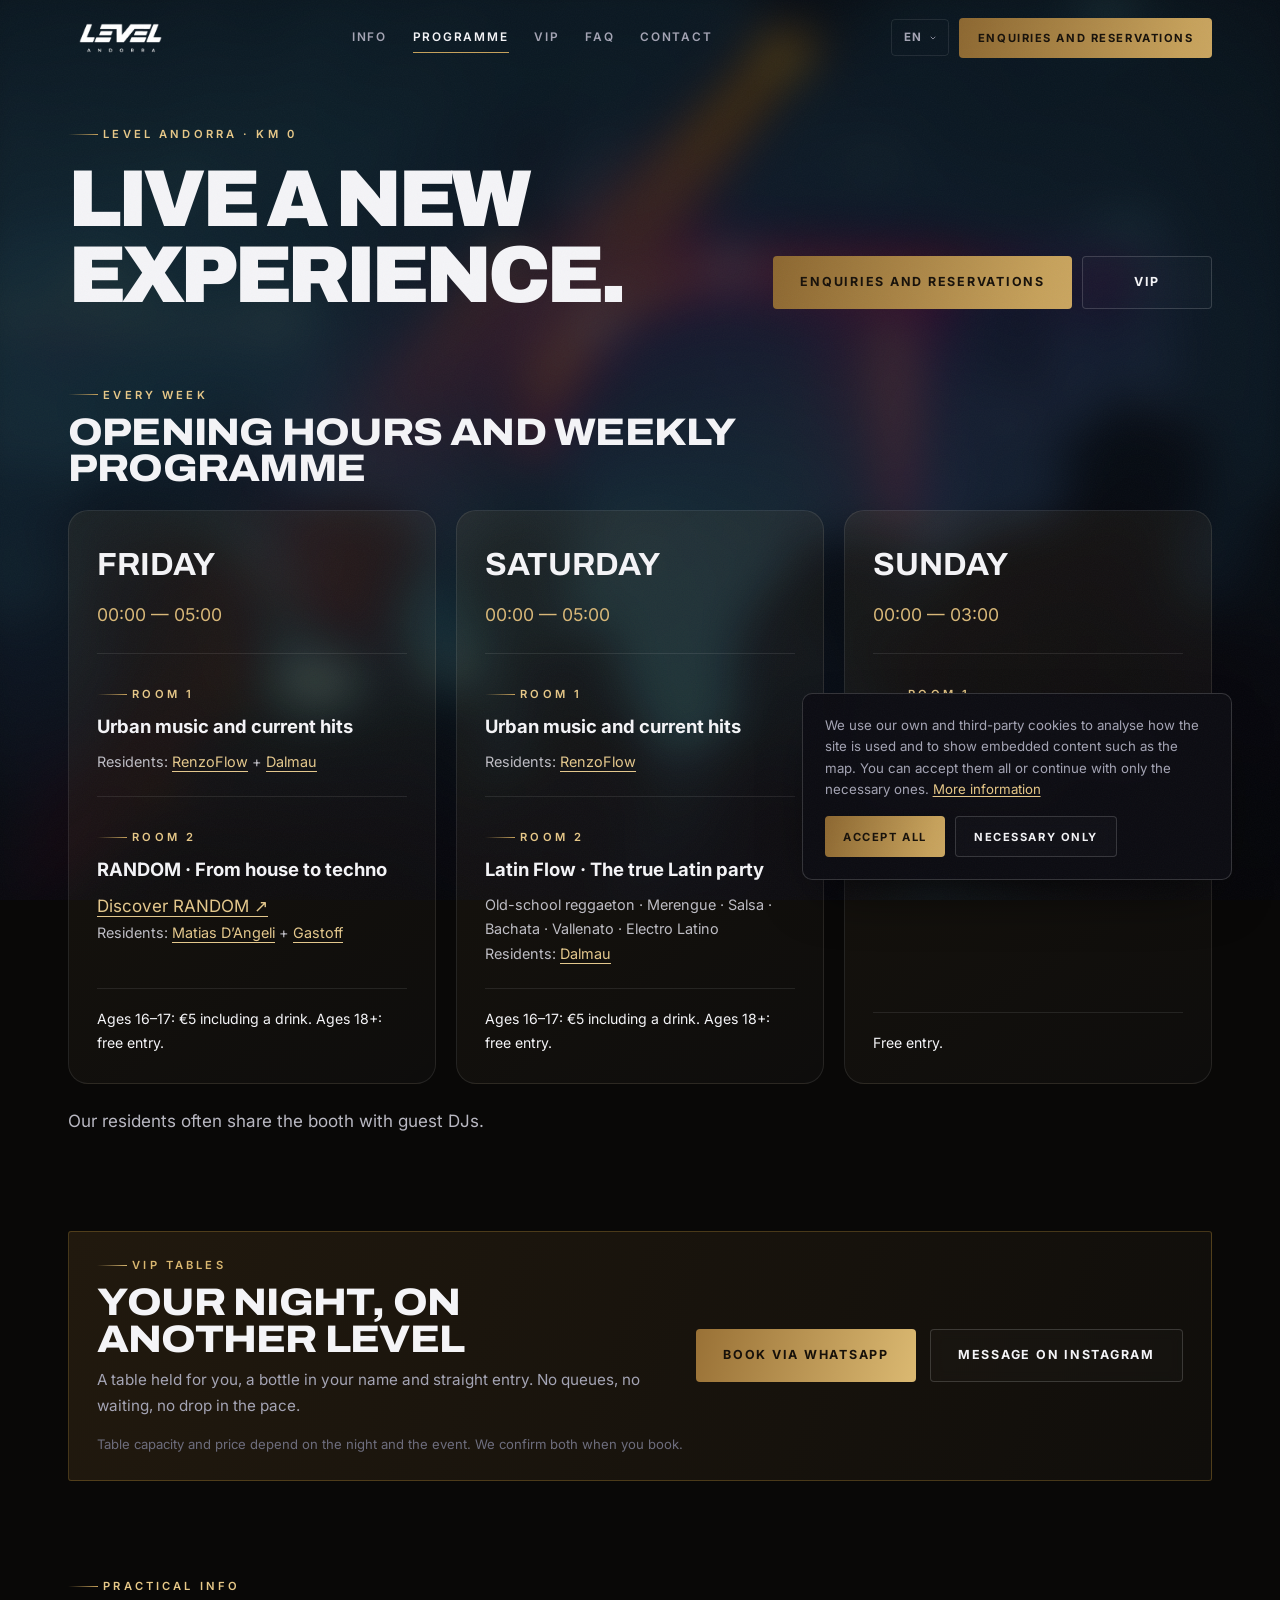
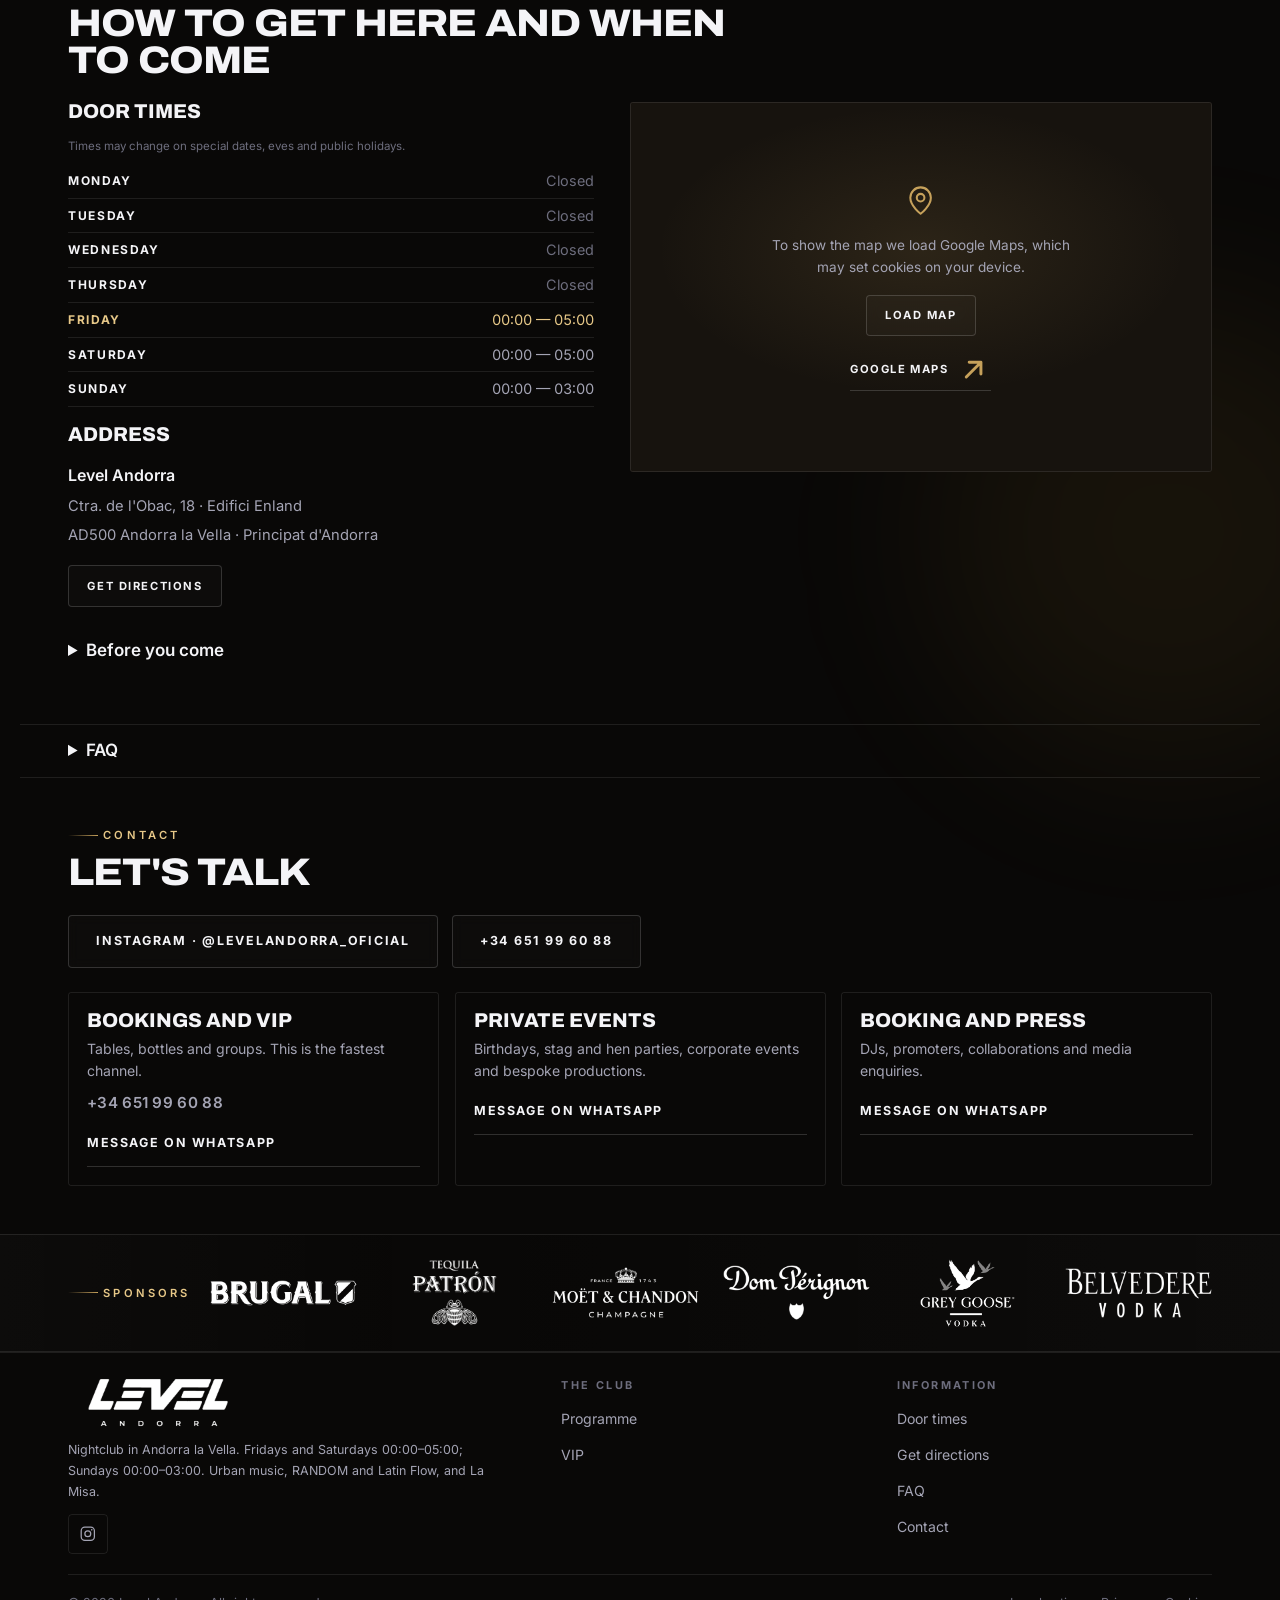
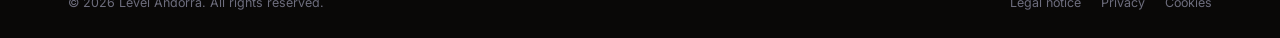
<file: index.html>
<!DOCTYPE html>
<html lang="es">
<head>
<meta charset="utf-8">
<meta name="viewport" content="width=device-width, initial-scale=1, viewport-fit=cover">
<title>Level Andorra · Discoteca en Andorra la Vella</title>
<meta name="description" content="Discoteca en Andorra la Vella. Viernes y sábados de 00:00 a 05:00; domingos de 00:00 a 03:00. Música urbana, RANDOM y Latin Flow, y La Misa.">
<meta name="theme-color" content="#050508">
<meta name="author" content="Level Andorra">
<link rel="canonical" href="https://discotecalevelandorra.com/">

<!-- Open Graph / redes -->
<meta property="og:type" content="website">
<meta property="og:site_name" content="Level Andorra">
<meta property="og:locale" content="es_ES">
<meta property="og:locale:alternate" content="ca_AD">
<meta property="og:locale:alternate" content="en_GB">
<meta property="og:locale:alternate" content="fr_FR">
<meta property="og:url" content="https://discotecalevelandorra.com/">
<meta property="og:title" content="Level Andorra · Discoteca en Andorra la Vella">
<meta property="og:description" content="Discoteca en Andorra la Vella. Viernes y sábados de 00:00 a 05:00; domingos de 00:00 a 03:00. Música urbana, RANDOM y Latin Flow, y La Misa.">
<meta property="og:image" content="https://discotecalevelandorra.com/assets/img/og-level-andorra.png">
<meta property="og:image:width" content="1200">
<meta property="og:image:height" content="630">
<meta name="twitter:card" content="summary_large_image">
<meta name="twitter:title" content="Level Andorra · Discoteca en Andorra la Vella">
<meta name="twitter:description" content="Discoteca en Andorra la Vella. Viernes y sábados de 00:00 a 05:00; domingos de 00:00 a 03:00. Música urbana, RANDOM y Latin Flow, y La Misa.">
<meta name="twitter:image" content="https://discotecalevelandorra.com/assets/img/og-level-andorra.png">

<!-- Iconos -->
<link rel="icon" href="assets/img/favicon.svg" type="image/svg+xml">
<link rel="apple-touch-icon" href="assets/img/apple-touch-icon.png">
<link rel="manifest" href="level-app.webmanifest">

<!-- Poster del hero: es el LCP, se descarga cuanto antes -->
<link rel="preload" href="assets/img/poster-hero.jpg" as="image" fetchpriority="high">

<!-- Tipografías auto-alojadas: sin peticiones a terceros -->
<link rel="preload" href="assets/fonts/archivo-latin.woff2" as="font" type="font/woff2" crossorigin>
<link rel="preload" href="assets/fonts/inter-latin.woff2" as="font" type="font/woff2" crossorigin>
<link rel="stylesheet" href="assets/fonts/fonts.css">

<link rel="stylesheet" href="assets/css/style.css">
<link rel="stylesheet" href="assets/css/background.css">

<!-- Datos estructurados: ficha del local -->
<script type="application/ld+json">
{
  "@context": "https://schema.org",
  "@type": "NightClub",
  "@id": "https://discotecalevelandorra.com/#club",
  "name": "Level Andorra",
  "alternateName": "Discoteca Level Andorra",
  "url": "https://discotecalevelandorra.com/",
  "description": "Discoteca en Andorra la Vella. Viernes y sábados de 00:00 a 05:00; domingos de 00:00 a 03:00. Música urbana, RANDOM y Latin Flow, y La Misa.",
  "image": "https://discotecalevelandorra.com/assets/img/og-level-andorra.png",
  "logo": "https://discotecalevelandorra.com/assets/img/level-logo.png",
  "address": {
    "@type": "PostalAddress",
    "streetAddress": "Ctra. de l'Obac, 18",
    "addressLocality": "Andorra la Vella",
    "postalCode": "AD500",
    "addressCountry": "AD"
  },
  "geo": { "@type": "GeoCoordinates", "latitude": 42.5066451, "longitude": 1.5340016 },
  "hasMap": "https://www.google.com/maps/place/DISCOTECA+LEVEL+ANDORRA/@42.5066451,1.5340016,17z",
  "sameAs": ["https://www.instagram.com/levelandorra_oficial/"],
  "openingHoursSpecification": [
    { "@type": "OpeningHoursSpecification", "dayOfWeek": "Friday", "opens": "00:00", "closes": "05:00" },
    { "@type": "OpeningHoursSpecification", "dayOfWeek": "Saturday", "opens": "00:00", "closes": "05:00" },
    { "@type": "OpeningHoursSpecification", "dayOfWeek": "Sunday", "opens": "00:00", "closes": "03:00" }
  ],
  "smokingAllowed": false,
  "publicAccess": true,
  "isAccessibleForFree": false,
  "currenciesAccepted": "EUR",
  "paymentAccepted": "Efectivo, Tarjeta"
}
</script>
</head>

<body>
<div class="site-backdrop" data-hero-media aria-hidden="true"><img src="assets/img/poster-hero.jpg" alt="" width="720" height="1280" fetchpriority="high"><video data-hero-video data-src="assets/video/hero.mp4" muted loop playsinline preload="none" tabindex="-1"></video></div>
<div class="grain" aria-hidden="true"></div>

<a class="skip-link" href="#main" data-i18n="nav.skip">Saltar al contenido</a>

<!-- ================================================================ HEADER -->
<header class="header" id="top" data-header>
  <div class="container header__inner">
    <a class="brand" href="#top" aria-label="Level Andorra — inicio">
      <img src="assets/img/level-logo.png" alt="Level Andorra" width="1080" height="309">
    </a>

    <nav class="nav" aria-label="Navegación principal">
      <a class="nav__link" href="#info" data-spy="info" data-i18n="nav.info">Info</a>
      <a class="nav__link" href="#agenda" data-spy="agenda" data-i18n="nav.agenda">Agenda</a>
      <a class="nav__link" href="#vip" data-spy="vip" data-i18n="nav.vip">VIP</a>
      <a class="nav__link" href="#faq" data-spy="faq" data-i18n="nav.faq">FAQ</a>
      <a class="nav__link" href="#contacto" data-spy="contacto" data-i18n="nav.contact">Contacto</a>
    </nav>

    <div class="header__actions">
      <div class="lang">
        <button class="lang__toggle" type="button" data-lang-toggle aria-expanded="false" aria-haspopup="true"
                data-i18n-attr="aria-label:nav.lang" aria-label="Idioma">
          <span data-lang-current>ES</span>
          <svg viewBox="0 0 24 24" fill="none" stroke="currentColor" stroke-width="2.4" stroke-linecap="round" stroke-linejoin="round" aria-hidden="true"><path d="m6 9 6 6 6-6"/></svg>
        </button>
        <div class="lang__menu" data-lang-menu role="menu">
          <button class="lang__option" type="button" role="menuitem" data-lang-option="es">Español</button>
          <button class="lang__option" type="button" role="menuitem" data-lang-option="ca">Català</button>
          <button class="lang__option" type="button" role="menuitem" data-lang-option="en">English</button>
          <button class="lang__option" type="button" role="menuitem" data-lang-option="fr">Français</button>
        </div>
      </div>

      <a class="btn btn--primary btn--sm header__cta" data-link="whatsapp" href="https://wa.me/34651996088?text=Hola%2C%20quiero%20info%20de%20reservas" target="_blank" rel="noopener" data-i18n="nav.tickets">Consultas y reservas</a>

      <button class="burger" type="button" data-burger aria-expanded="false" aria-controls="mobile-nav" aria-label="Menú">
        <span class="burger__box" aria-hidden="true"><span></span><span></span><span></span></span>
      </button>
    </div>
  </div>
</header>

<!-- ============================================================ MENÚ MÓVIL -->
<div class="mobile-nav" id="mobile-nav" data-mobile-nav>
  <div class="container">
    <ul class="mobile-nav__list">
      <li><a class="mobile-nav__link" href="#info" data-i18n="nav.info">Info</a></li>
      <li><a class="mobile-nav__link" href="#agenda" data-i18n="nav.agenda">Agenda</a></li>
      <li><a class="mobile-nav__link" href="#vip" data-i18n="nav.vip">VIP</a></li>
      <li><a class="mobile-nav__link" href="#faq" data-i18n="nav.faq">FAQ</a></li>
      <li><a class="mobile-nav__link" href="#contacto" data-i18n="nav.contact">Contacto</a></li>
    </ul>
    <div class="mobile-nav__foot">
      <a class="btn btn--primary btn--block" data-link="whatsapp" href="https://wa.me/34651996088?text=Hola%2C%20quiero%20info%20de%20reservas" target="_blank" rel="noopener" data-i18n="nav.tickets">Consultas y reservas</a>
      <div class="socials">
        <a class="social" data-link="instagram" href="https://www.instagram.com/levelandorra_oficial/" target="_blank" rel="noopener" aria-label="Instagram">
          <svg viewBox="0 0 24 24" fill="none" stroke="currentColor" stroke-width="1.7" stroke-linecap="round" stroke-linejoin="round" aria-hidden="true"><rect x="3" y="3" width="18" height="18" rx="5"/><circle cx="12" cy="12" r="4"/><circle cx="17.4" cy="6.6" r="1.1" fill="currentColor" stroke="none"/></svg>
        </a>
      </div>
    </div>
  </div>
</div>

<main id="main">
<section class="intro container" aria-labelledby="intro-title">

  <div><p class="eyebrow">LEVEL ANDORRA · KM 0</p>
  <h1 id="intro-title" data-i18n="intro.title">Vive una<br>nueva experiencia.</h1></div>
  <div class="intro__actions"><a class="btn btn--primary" data-link="whatsapp" href="https://wa.me/34651996088?text=Hola%2C%20quiero%20info%20de%20reservas" target="_blank" rel="noopener" data-i18n="nav.tickets">Consultas y reservas</a><a class="btn btn--ghost" href="#vip" data-i18n="nav.vip">VIP</a></div>
</section>

<section class="section" id="agenda" aria-labelledby="week-title"><div class="container"><div class="section-head"><span class="eyebrow" data-i18n="week.eyebrow">Cada semana</span><h2 class="h2" id="week-title" data-i18n="week.title">Horarios y programación semanal</h2></div><div class="week-grid"><article class="week-card reveal"><h3 data-i18n="info.fri">Viernes</h3><p class="week-time">00:00 — 05:00</p><div class="week-room"><p class="eyebrow" data-i18n="week.one">Sala 1</p><h4 data-i18n="week.urban">Música urbana y éxitos actuales</h4><p class="week-djs"><span data-i18n="week.residents">Residentes</span>: <a href="https://www.instagram.com/djrenzoflow/" target="_blank" rel="noopener noreferrer">RenzoFlow</a> + <a href="https://www.instagram.com/djdalmau/" target="_blank" rel="noopener noreferrer">Dalmau</a></p></div><div class="week-room"><p class="eyebrow" data-i18n="week.two">Sala 2</p><h4 data-i18n="week.electronic">RANDOM · Del house al techno</h4><a class="week-external" href="https://randomelectronic.com/" target="_blank" rel="noopener noreferrer" data-i18n="week.random">Conocé RANDOM ↗</a><p class="week-djs"><span data-i18n="week.residents">Residentes</span>: <a href="https://www.instagram.com/matiasdangeli/" target="_blank" rel="noopener noreferrer">Matias D’Angeli</a> + <a href="https://www.instagram.com/gaston.gastoff/" target="_blank" rel="noopener noreferrer">Gastoff</a></p></div><p class="week-entry" data-i18n="week.paid">De 16 a 17 años: 5 € con consumición. Desde 18 años: entrada gratuita.</p></article><article class="week-card reveal"><h3 data-i18n="info.sat">Sábado</h3><p class="week-time">00:00 — 05:00</p><div class="week-room"><p class="eyebrow" data-i18n="week.one">Sala 1</p><h4 data-i18n="week.urban">Música urbana y éxitos actuales</h4><p class="week-djs"><span data-i18n="week.residents">Residentes</span>: <a href="https://www.instagram.com/djrenzoflow/" target="_blank" rel="noopener noreferrer">RenzoFlow</a></p></div><div class="week-room"><p class="eyebrow" data-i18n="week.two">Sala 2</p><h4 data-i18n="week.latin">Latin Flow · La verdadera fiesta latina</h4><p data-i18n="week.rhythms">Reggaetón old school · Merengue · Salsa · Bachata · Vallenato · Electro latino</p><p class="week-djs"><span data-i18n="week.residents">Residentes</span>: <a href="https://www.instagram.com/djdalmau/" target="_blank" rel="noopener noreferrer">Dalmau</a></p></div><p class="week-entry" data-i18n="week.paid">De 16 a 17 años: 5 € con consumición. Desde 18 años: entrada gratuita.</p></article><article class="week-card reveal"><h3 data-i18n="info.sun">Domingo</h3><p class="week-time">00:00 — 03:00</p><div class="week-room"><p class="eyebrow" data-i18n="week.one">Sala 1</p><h4 data-i18n="week.argentina">La Misa · La fiesta argentina</h4><p data-i18n="week.argentinaMusic">Música argentina y reggaetón antiguo</p><p class="week-djs"><span data-i18n="week.residents">Residentes</span>: <a href="https://www.instagram.com/matiasdangeli/" target="_blank" rel="noopener noreferrer">Matias D’Angeli</a></p></div><p class="week-entry" data-i18n="week.free">Entrada gratuita.</p></article></div><p class="week-note" data-i18n="week.guests">Nuestros residentes suelen compartir cabina con DJs invitados.</p></div></section>
<!-- =================================================================== VIP -->
<section class="section" id="vip">
  <div class="container">
    <div class="vip-wrap reveal">
      <div class="vip-grid">
        <div class="stack stack-md">
          <span class="eyebrow eyebrow--honey" data-i18n="vip.eyebrow">Reservados</span>
          <h2 class="h2" data-i18n="vip.title">Tu noche, a otro nivel</h2>
          <p class="lede" data-i18n="vip.lede">Mesa reservada, botella a tu nombre y entrada directa. Sin colas, sin esperas, sin bajar el ritmo.</p>
          <div class="btn-group" style="margin-top:.5rem">
            <a class="btn btn--honey" data-link="whatsapp" data-link-fallback="instagram" data-i18n-fallback="vip.cta2" href="#contacto" target="_blank" rel="noopener" data-i18n="vip.cta1">Reservar por WhatsApp</a>
            <a class="btn btn--ghost" data-link="instagram" href="https://www.instagram.com/levelandorra_oficial/" target="_blank" rel="noopener" data-i18n="vip.cta2">Escribir por Instagram</a>
          </div>
          <p class="text-mute" style="font-size:.82rem;margin-top:.35rem" data-i18n="vip.note">Aforo por mesa y precio según la noche y el evento. Te lo confirmamos al momento de la reserva.</p>
        </div>


      </div>
    </div>
  </div>
</section>

<!-- ================================================================== INFO -->
<section class="section" id="info">
  <div class="bg-glow" style="width:480px;height:480px;background:rgba(255,194,75,.12);bottom:-6%;right:-10%" aria-hidden="true"></div>
  <div class="container">
    <div class="section-head reveal">
      <span class="eyebrow" data-i18n="info.eyebrow">Info práctica</span>
      <h2 class="h2" data-i18n="info.title">Cómo llegar y cuándo venir</h2>
    </div>

    <div class="info-grid">
      <div class="stack stack-lg reveal">
        <div>
          <h3 class="h4" style="margin-bottom:1rem" data-i18n="info.hours.title">Horario de puertas</h3>
          <table class="hours-table">
            <caption data-i18n="info.hours.caption">Los horarios pueden variar en fechas especiales, vísperas y festivos.</caption>
            <tbody data-hours-body>
              <tr class="is-closed"><th scope="row" data-i18n="info.mon">Lunes</th><td data-i18n="info.closed">Cerrado</td></tr>
              <tr class="is-closed"><th scope="row" data-i18n="info.tue">Martes</th><td data-i18n="info.closed">Cerrado</td></tr>
              <tr class="is-closed"><th scope="row" data-i18n="info.wed">Miércoles</th><td data-i18n="info.closed">Cerrado</td></tr>
              <tr><th scope="row" data-i18n="info.fri">Viernes</th><td>00:00 — 05:00</td></tr>
              <tr><th scope="row" data-i18n="info.sat">Sábado</th><td>00:00 — 05:00</td></tr>
              <tr><th scope="row" data-i18n="info.sun">Domingo</th><td>00:00 — 03:00</td></tr>
            </tbody>
          </table>
        </div>

        <div class="stack stack-md">
          <h3 class="h4" data-i18n="info.address.title">Dirección</h3>
          <address class="address-block" style="font-style:normal">
            <strong>Level Andorra</strong>
            <span>Ctra. de l'Obac, 18 · Edifici Enland</span>
            <span>AD500 Andorra la Vella · Principat d'Andorra</span>
          </address>
          <div class="btn-group">
            <a class="btn btn--ghost btn--sm" data-link="directions" href="https://www.google.com/maps/dir/?api=1&amp;destination=42.5066451%2C1.5340016" target="_blank" rel="noopener" data-i18n="info.address.cta">Cómo llegar</a>
          </div>
        </div>

        <details class="info-details">
          <summary data-i18n="info.rules.title">Antes de venir</summary>
          <ul class="rules">
            <li><svg viewBox="0 0 24 24" fill="none" stroke="currentColor" stroke-width="2" stroke-linecap="round" stroke-linejoin="round" aria-hidden="true"><path d="m5 12 5 5L19 7"/></svg><span data-i18n="info.rules.r1">Consulta la programación de cada día y lleva tu documento de identidad.</span></li>
            <li><svg viewBox="0 0 24 24" fill="none" stroke="currentColor" stroke-width="2" stroke-linecap="round" stroke-linejoin="round" aria-hidden="true"><path d="m5 12 5 5L19 7"/></svg><span data-i18n="info.rules.r2">La dirección se reserva el derecho de admisión. Se aplica código de vestimenta.</span></li>
            <li><svg viewBox="0 0 24 24" fill="none" stroke="currentColor" stroke-width="2" stroke-linecap="round" stroke-linejoin="round" aria-hidden="true"><path d="m5 12 5 5L19 7"/></svg><span data-i18n="info.rules.r3">Guardarropa disponible durante toda la noche.</span></li>
            <li><svg viewBox="0 0 24 24" fill="none" stroke="currentColor" stroke-width="2" stroke-linecap="round" stroke-linejoin="round" aria-hidden="true"><path d="m5 12 5 5L19 7"/></svg><span data-i18n="info.rules.r4">No se permite el acceso con bebidas, envases de cristal ni sustancias ilegales.</span></li>
            <li><svg viewBox="0 0 24 24" fill="none" stroke="currentColor" stroke-width="2" stroke-linecap="round" stroke-linejoin="round" aria-hidden="true"><path d="m5 12 5 5L19 7"/></svg><span data-i18n="info.rules.r5">Prohibido fumar en el interior del local.</span></li>
            <li><svg viewBox="0 0 24 24" fill="none" stroke="currentColor" stroke-width="2" stroke-linecap="round" stroke-linejoin="round" aria-hidden="true"><path d="m5 12 5 5L19 7"/></svg><span data-i18n="info.rules.r6">Si no te encuentras bien o algo te incomoda, avisa a cualquier persona del equipo.</span></li>
          </ul>
        </details>
      </div>

      <div class="map-frame reveal" data-map>
        <div class="map-consent" data-map-consent>
          <svg viewBox="0 0 24 24" fill="none" stroke="currentColor" stroke-width="1.4" stroke-linecap="round" stroke-linejoin="round" aria-hidden="true"><path d="M12 21s7-5.4 7-11a7 7 0 1 0-14 0c0 5.6 7 11 7 11Z"/><circle cx="12" cy="10" r="2.6"/></svg>
          <p data-i18n="info.map.text">Para mostrar el mapa cargamos Google Maps, que puede instalar cookies en tu dispositivo.</p>
          <button class="btn btn--ghost btn--sm" type="button" data-map-load data-i18n="info.map.cta">Cargar mapa</button>
          <a class="link-arrow" data-link="maps" href="https://www.google.com/maps/place/DISCOTECA+LEVEL+ANDORRA/@42.5066451,1.5340016,17z" target="_blank" rel="noopener" style="font-size:.7rem">
            Google Maps
            <svg viewBox="0 0 24 24" fill="none" stroke="currentColor" stroke-width="2" stroke-linecap="round" stroke-linejoin="round" aria-hidden="true"><path d="M7 17 17 7M9 7h8v8"/></svg>
          </a>
        </div>
      </div>
    </div>
  </div>
</section>

<!-- =================================================================== FAQ -->
<section class="section" id="faq">
  <details class="container faq-disclosure">
    <summary data-i18n="faq.eyebrow">Preguntas frecuentes</summary>
    <div class="faq reveal">
      <div class="faq__item">
        <h3><button class="faq__q" type="button" data-faq-q aria-expanded="false" aria-controls="faq-1"><span data-i18n="faq.q1">¿Cuánto cuesta la entrada?</span><span class="faq__icon" aria-hidden="true"></span></button></h3>
        <div class="faq__a" id="faq-1"><div><p data-i18n="faq.a1">Viernes y sábado: de 16 a 17 años, 5 € con consumición; desde 18 años, entrada gratuita. Domingo: entrada gratuita.</p></div></div>
      </div>
      <div class="faq__item">
        <h3><button class="faq__q" type="button" data-faq-q aria-expanded="false" aria-controls="faq-2"><span data-i18n="faq.q2">¿Hace falta comprar la entrada por internet?</span><span class="faq__icon" aria-hidden="true"></span></button></h3>
        <div class="faq__a" id="faq-2"><div><p data-i18n="faq.a2">Consulta las condiciones de acceso por WhatsApp o Instagram.</p></div></div>
      </div>
      <div class="faq__item">
        <h3><button class="faq__q" type="button" data-faq-q aria-expanded="false" aria-controls="faq-3"><span data-i18n="faq.q3">¿Cuál es la edad mínima para entrar?</span><span class="faq__icon" aria-hidden="true"></span></button></h3>
        <div class="faq__a" id="faq-3"><div><p data-i18n="faq.a3">Viernes y sábado: acceso desde los 16 años. Domingos: sin edad mínima.</p></div></div>
      </div>
      <div class="faq__item">
        <h3><button class="faq__q" type="button" data-faq-q aria-expanded="false" aria-controls="faq-4"><span data-i18n="faq.q4">¿Hay código de vestimenta?</span><span class="faq__icon" aria-hidden="true"></span></button></h3>
        <div class="faq__a" id="faq-4"><div><p data-i18n="faq.a4">No pedimos etiqueta, pero sí que cuides el look. No se permite ropa deportiva completa ni chanclas. La dirección se reserva el derecho de admisión.</p></div></div>
      </div>
      <div class="faq__item">
        <h3><button class="faq__q" type="button" data-faq-q aria-expanded="false" aria-controls="faq-5"><span data-i18n="faq.q5">¿Cómo reservo una mesa VIP?</span><span class="faq__icon" aria-hidden="true"></span></button></h3>
        <div class="faq__a" id="faq-5"><div><p data-i18n="faq.a5">Por WhatsApp o por Instagram. Te confirmamos disponibilidad, capacidad de la mesa y precio en el momento, según la noche.</p></div></div>
      </div>
      <div class="faq__item">
        <h3><button class="faq__q" type="button" data-faq-q aria-expanded="false" aria-controls="faq-6"><span data-i18n="faq.q6">¿Dónde puedo aparcar?</span><span class="faq__icon" aria-hidden="true"></span></button></h3>
        <div class="faq__a" id="faq-6"><div><p data-i18n="faq.a6">Hay aparcamientos públicos a pocos minutos a pie, en pleno centro de Andorra la Vella.</p></div></div>
      </div>
      <div class="faq__item">
        <h3><button class="faq__q" type="button" data-faq-q aria-expanded="false" aria-controls="faq-7"><span data-i18n="faq.q7">¿Puedo celebrar un cumpleaños o un evento privado?</span><span class="faq__icon" aria-hidden="true"></span></button></h3>
        <div class="faq__a" id="faq-7"><div><p data-i18n="faq.a7">Sí. Preparamos montajes para cumpleaños, despedidas, eventos de empresa y producciones. Escríbenos y lo montamos a tu medida.</p></div></div>
      </div>
      <div class="faq__item">
        <h3><button class="faq__q" type="button" data-faq-q aria-expanded="false" aria-controls="faq-8"><span data-i18n="faq.q8">¿Se puede pagar con tarjeta?</span><span class="faq__icon" aria-hidden="true"></span></button></h3>
        <div class="faq__a" id="faq-8"><div><p data-i18n="faq.a8">Sí, aceptamos tarjeta y efectivo tanto en barra como en los reservados.</p></div></div>
      </div>
    </div>
  </details>
</section>

<!-- ============================================================== CONTACTO -->
<section class="section" id="contacto">
  <div class="container">
    <div class="section-head reveal">
      <span class="eyebrow" data-i18n="contact.eyebrow">Contacto</span>
      <h2 class="h2" data-i18n="contact.title">Hablemos</h2>
      <p class="lede" data-i18n="contact.lede">Reservas, eventos privados, booking o prensa: elige el canal y te respondemos.</p>
    </div>

    <div class="btn-group contact-social"><a class="btn btn--ghost" href="https://www.instagram.com/levelandorra_oficial/" target="_blank" rel="noopener noreferrer">Instagram · @levelandorra_oficial</a><a class="btn btn--ghost" href="tel:+34651996088">+34 651 99 60 88</a></div>
    <div class="contact-grid">
      <article class="contact-card reveal">
        <span class="contact-card__icon"><svg viewBox="0 0 24 24" fill="none" stroke="currentColor" stroke-width="1.7" stroke-linecap="round" stroke-linejoin="round" aria-hidden="true"><path d="M21 11.5a8.4 8.4 0 0 1-12.3 7.5L3 20.5l1.6-5.5A8.5 8.5 0 1 1 21 11.5Z"/></svg></span>
        <h3 class="h4" data-i18n="contact.c1.title">Reservas y VIP</h3>
        <p data-i18n="contact.c1.text">Mesas, botellas y grupos. Es el canal más rápido.</p>
        <p class="text-honey" style="font-size:.95rem;font-weight:600;letter-spacing:.02em" data-cfg="phoneDisplay">+34 651 99 60 88</p>
        <a class="link-arrow" data-link="whatsapp" data-link-fallback="instagram" data-i18n-fallback="vip.cta2" href="https://wa.me/34651996088?text=Hola%2C%20quiero%20info%20de%20reservas" target="_blank" rel="noopener" data-i18n="contact.c1.cta">Escribir por WhatsApp</a>
      </article>

      <article class="contact-card reveal">
        <span class="contact-card__icon"><svg viewBox="0 0 24 24" fill="none" stroke="currentColor" stroke-width="1.7" stroke-linecap="round" stroke-linejoin="round" aria-hidden="true"><rect x="3" y="5" width="18" height="14" rx="2.5"/><path d="m3.5 7 8.5 6 8.5-6"/></svg></span>
        <h3 class="h4" data-i18n="contact.c2.title">Eventos privados</h3>
        <p data-i18n="contact.c2.text">Cumpleaños, despedidas, empresas y producciones a medida.</p>
        <a class="link-arrow" data-link="email-events" data-link-fallback="whatsapp" data-wa-topic="events" data-i18n-fallback="contact.c1.cta" href="#" data-i18n="contact.c2.cta">Enviar email</a>
      </article>

      <article class="contact-card reveal">
        <span class="contact-card__icon"><svg viewBox="0 0 24 24" fill="none" stroke="currentColor" stroke-width="1.7" stroke-linecap="round" stroke-linejoin="round" aria-hidden="true"><circle cx="12" cy="12" r="9"/><circle cx="12" cy="12" r="2.4"/><path d="M12 3v3M12 18v3"/></svg></span>
        <h3 class="h4" data-i18n="contact.c3.title">Booking y prensa</h3>
        <p data-i18n="contact.c3.text">DJs, promotoras, colaboraciones y medios de comunicación.</p>
        <a class="link-arrow" data-link="email-booking" data-link-fallback="whatsapp" data-wa-topic="booking" data-i18n-fallback="contact.c1.cta" href="#" data-i18n="contact.c3.cta">Enviar email</a>
      </article>
    </div>

  </div>
</section>

<!-- =============================================================== SPONSORS -->
<section class="sponsors" aria-labelledby="sponsors-title">
  <div class="container sponsors__inner">
    <h2 class="eyebrow" id="sponsors-title">SPONSORS</h2>
    <div class="sponsors__list">
      <span class="sponsor-mark"><img src="assets/img/sponsors/brugal.png" alt="Brugal" loading="lazy" decoding="async"></span>
      <span class="sponsor-mark"><img src="assets/img/sponsors/patron.png" alt="Patrón" loading="lazy" decoding="async"></span>
      <span class="sponsor-mark"><img src="assets/img/sponsors/moet-chandon.png" alt="Moët &amp; Chandon" loading="lazy" decoding="async"></span>
      <span class="sponsor-mark"><img src="assets/img/sponsors/dom-perignon.png" alt="Dom Pérignon" loading="lazy" decoding="async"></span>
      <span class="sponsor-mark"><img src="assets/img/sponsors/grey-goose.png" alt="Grey Goose" loading="lazy" decoding="async"></span>
      <span class="sponsor-mark"><img src="assets/img/sponsors/belvedere.png" alt="Belvedere" loading="lazy" decoding="async"></span>
    </div>
  </div>
</section>

</main>

<!-- ================================================================ FOOTER -->
<footer class="footer">
  <div class="container">
    <div class="footer__top">
      <div class="footer__brand">
        <img src="assets/img/level-logo.png" alt="Level Andorra" width="1080" height="309" loading="lazy">
        <p data-i18n="footer.desc">Discoteca en Andorra la Vella. Viernes y sábados de 00:00 a 05:00; domingos de 00:00 a 03:00. Música urbana, RANDOM y Latin Flow, y La Misa.</p>
        <div class="socials">
          <a class="social" data-link="instagram" href="https://www.instagram.com/levelandorra_oficial/" target="_blank" rel="noopener" aria-label="Instagram">
            <svg viewBox="0 0 24 24" fill="none" stroke="currentColor" stroke-width="1.7" stroke-linecap="round" stroke-linejoin="round" aria-hidden="true"><rect x="3" y="3" width="18" height="18" rx="5"/><circle cx="12" cy="12" r="4"/><circle cx="17.4" cy="6.6" r="1.1" fill="currentColor" stroke="none"/></svg>
          </a>
          <a class="social is-hidden" data-link="tiktok" href="#" target="_blank" rel="noopener" aria-label="TikTok">
            <svg viewBox="0 0 24 24" fill="none" stroke="currentColor" stroke-width="1.7" stroke-linecap="round" stroke-linejoin="round" aria-hidden="true"><path d="M14 3v11.5a3.5 3.5 0 1 1-3.5-3.5"/><path d="M14 5.5A5 5 0 0 0 19.5 9"/></svg>
          </a>
          <a class="social is-hidden" data-link="facebook" href="#" target="_blank" rel="noopener" aria-label="Facebook">
            <svg viewBox="0 0 24 24" fill="none" stroke="currentColor" stroke-width="1.7" stroke-linecap="round" stroke-linejoin="round" aria-hidden="true"><path d="M14.5 8.5V6.8c0-.8.4-1.3 1.4-1.3H17V3h-2.3c-2.3 0-3.4 1.3-3.4 3.4v2.1H9.5V11h1.8v10h3.2V11H17l.4-2.5z"/></svg>
          </a>
        </div>
      </div>

      <nav aria-label="Enlaces del club">
        <p class="footer__title" data-i18n="footer.col1">El club</p>
        <ul class="footer__list">
          <li><a href="#agenda" data-i18n="nav.agenda">Agenda</a></li>
          <li><a href="#vip" data-i18n="nav.vip">VIP</a></li>
        </ul>
      </nav>

      <nav aria-label="Información">
        <p class="footer__title" data-i18n="footer.col2">Información</p>
        <ul class="footer__list">
          <li><a href="#info" data-i18n="info.hours.title">Horario de puertas</a></li>
          <li><a data-link="directions" href="https://www.google.com/maps/dir/?api=1&amp;destination=42.5066451%2C1.5340016" target="_blank" rel="noopener" data-i18n="info.address.cta">Cómo llegar</a></li>
          <li><a href="#faq" data-i18n="nav.faq">FAQ</a></li>
          <li><a href="#contacto" data-i18n="nav.contact">Contacto</a></li>
        </ul>
      </nav>
    </div>

    <div class="footer__bottom">
      <p>© <span data-year>2026</span> Level Andorra. <span data-i18n="footer.rights">Todos los derechos reservados.</span></p>
      <nav class="footer__legal" aria-label="Enlaces legales">
        <a href="legal.html#aviso-legal" data-i18n="footer.legal1">Aviso legal</a>
        <a href="legal.html#privacidad" data-i18n="footer.legal2">Privacidad</a>
        <a href="legal.html#cookies" data-i18n="footer.legal3">Cookies</a>
      </nav>
    </div>
  </div>
</footer>

<!-- ======================================================= BANNER COOKIES -->
<aside class="cookie" data-cookie role="region" aria-label="Cookies">
  <p>
    <span data-i18n="cookie.text">Usamos cookies propias y de terceros para analizar el uso del sitio y mostrar contenido embebido como el mapa. Puedes aceptarlas todas o continuar solo con las necesarias.</span>
    <a href="legal.html#cookies" data-i18n="cookie.more">Más información</a>
  </p>
  <div class="cookie__actions">
    <button class="btn btn--primary btn--sm" type="button" data-cookie-accept data-i18n="cookie.accept">Aceptar todas</button>
    <button class="btn btn--ghost btn--sm" type="button" data-cookie-reject data-i18n="cookie.reject">Solo necesarias</button>
  </div>
</aside>

<script src="assets/js/config.js" defer></script>
<script src="assets/js/i18n.js" defer></script>
<script src="assets/js/main.js" defer></script>
</body>
</html>
</file>
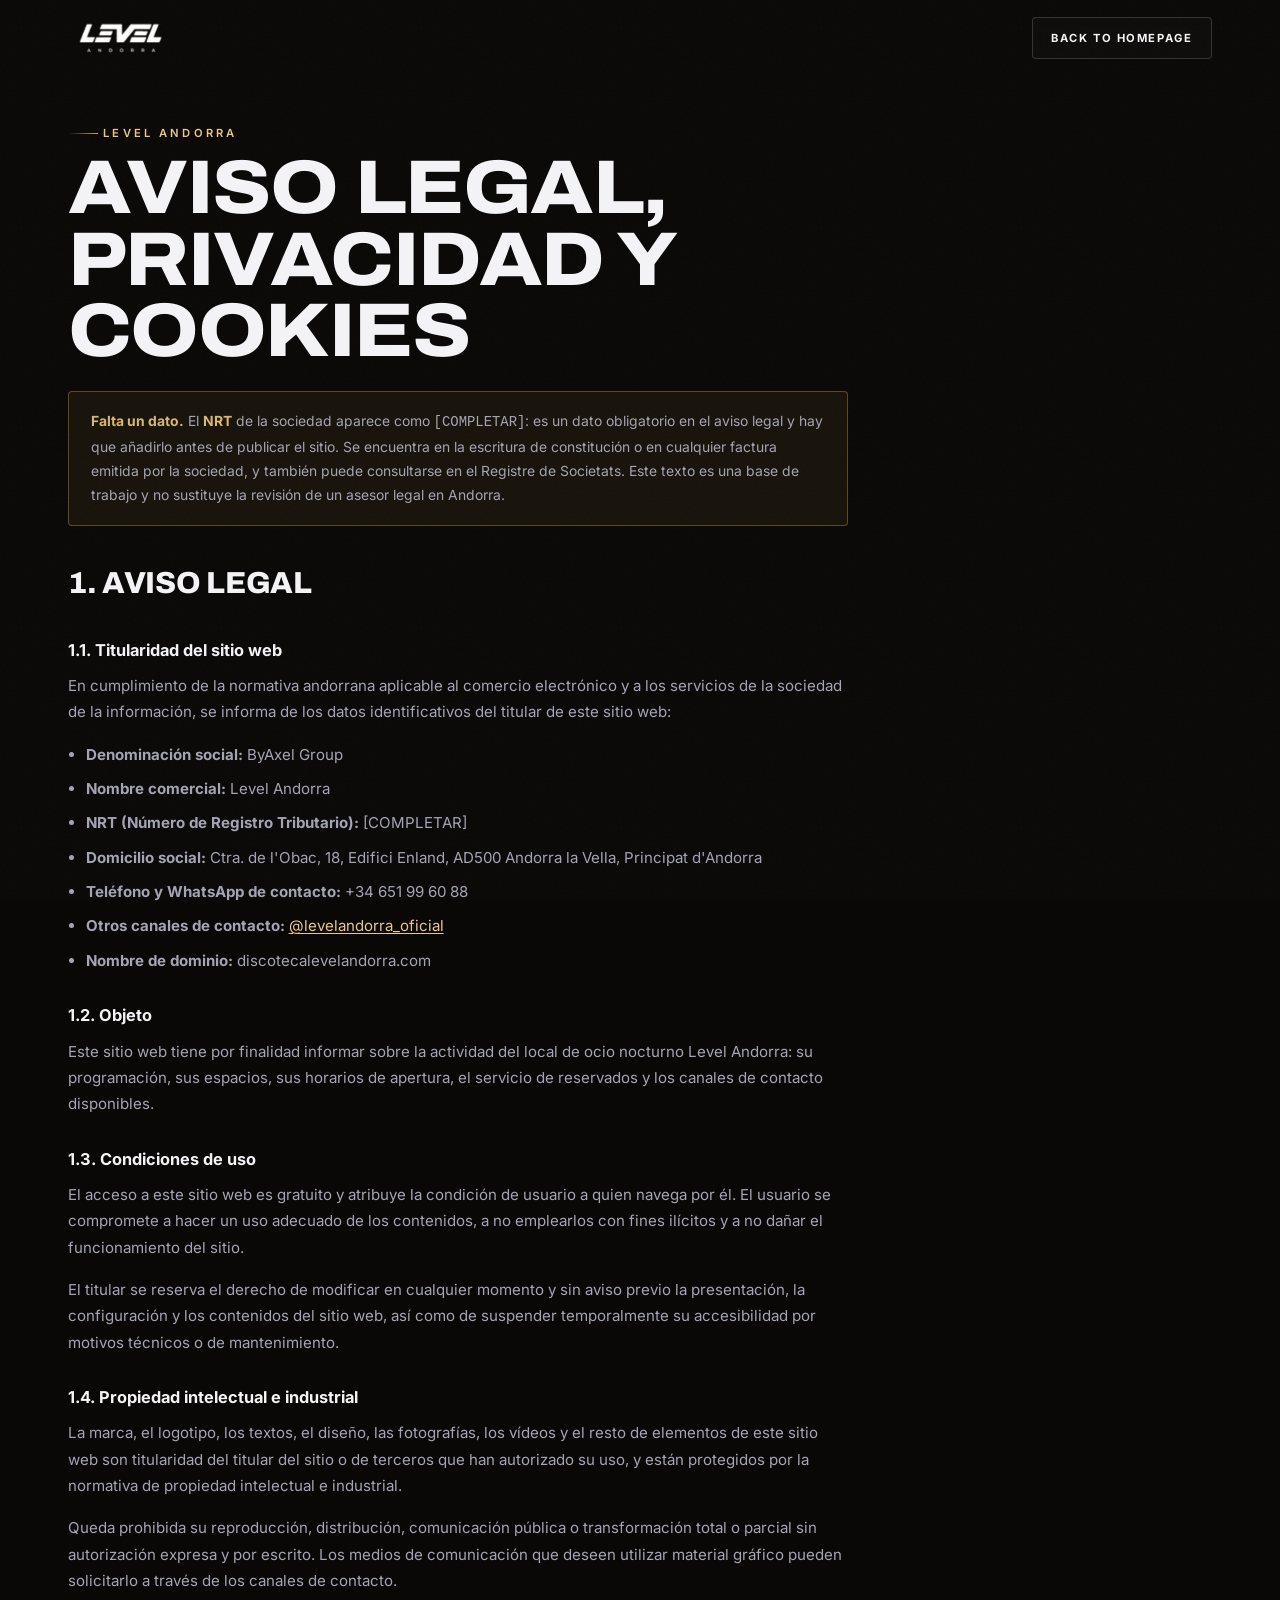
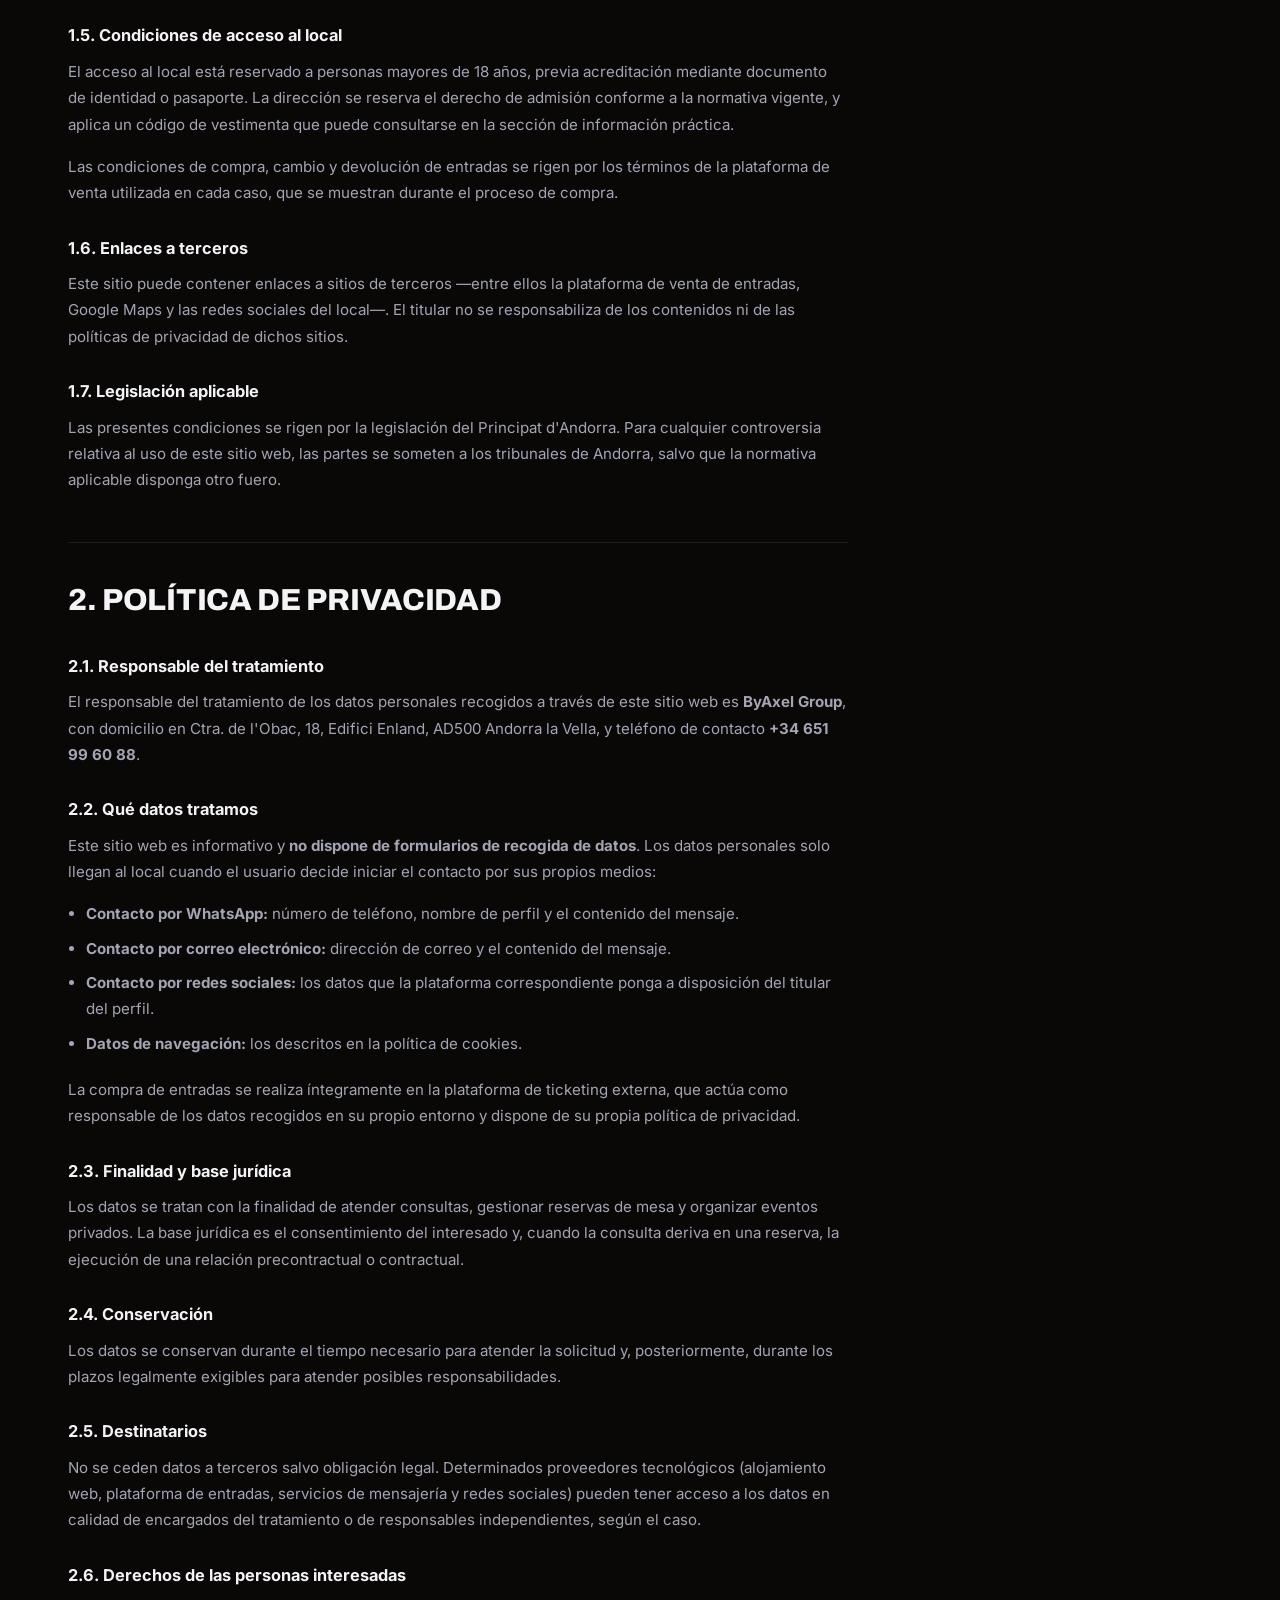
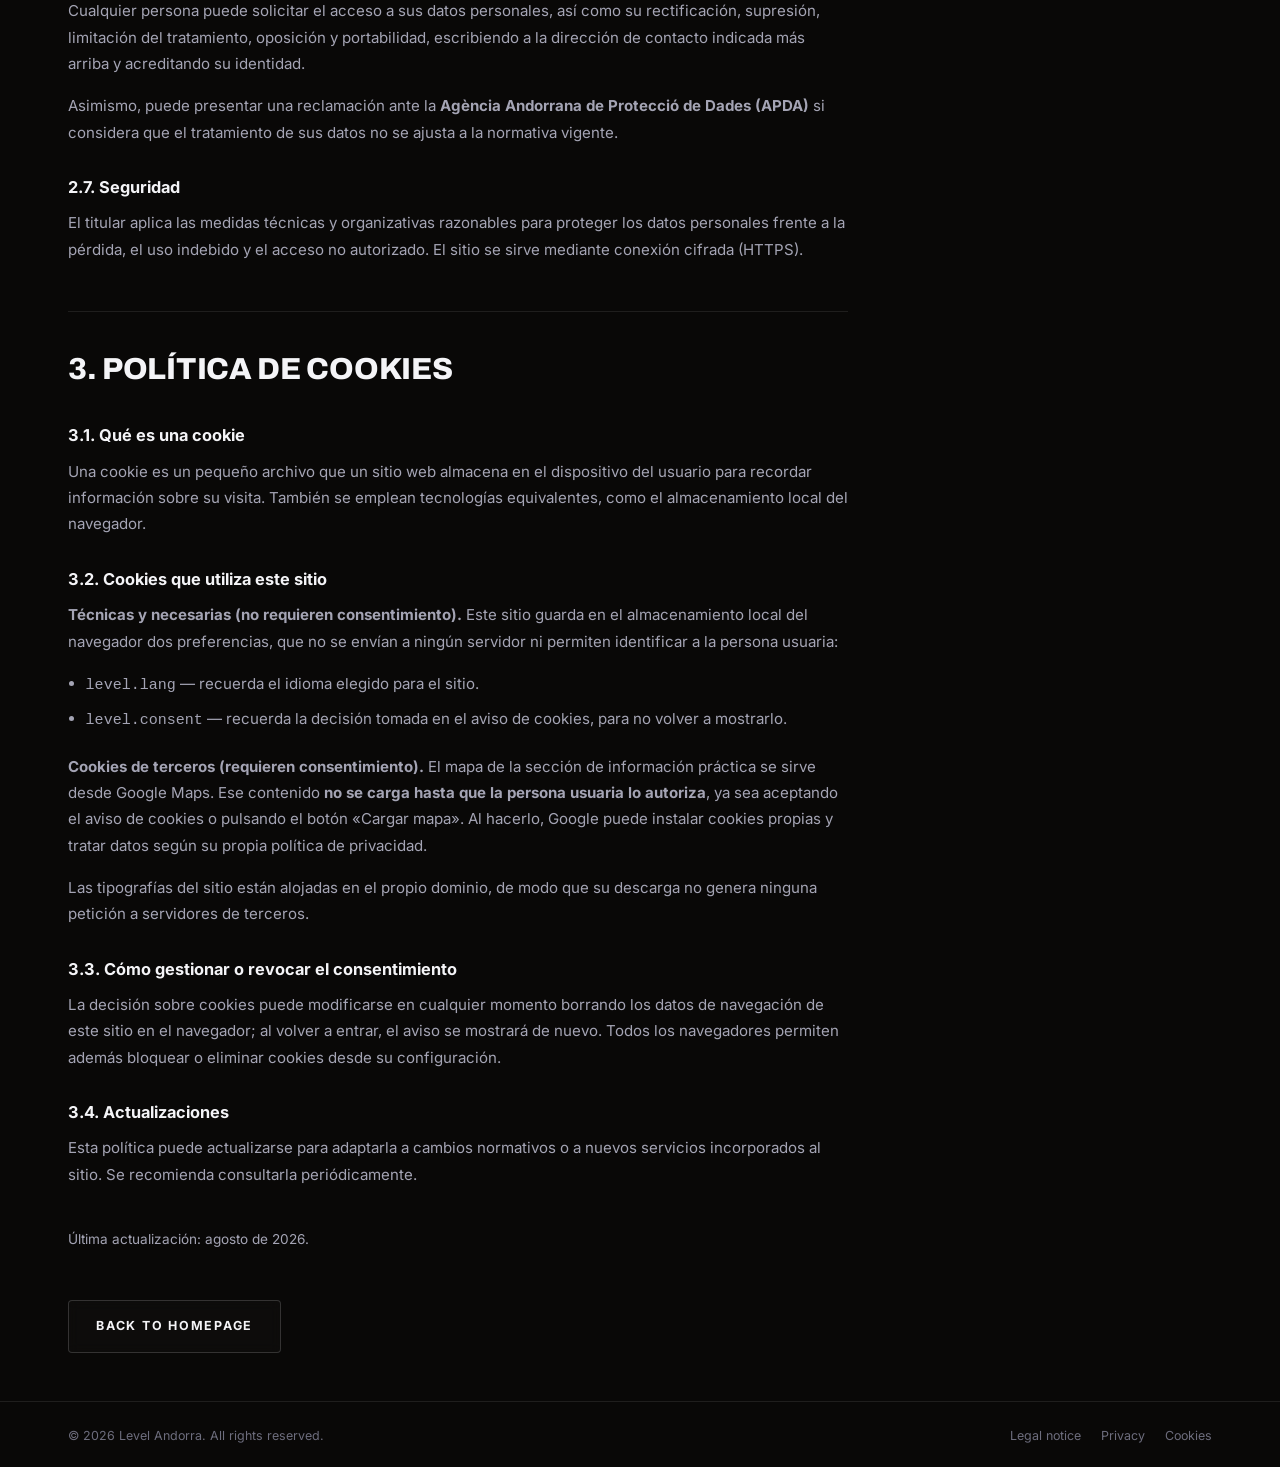
<file: legal.html>
<!DOCTYPE html>
<html lang="es">
<head>
<meta charset="utf-8">
<meta name="viewport" content="width=device-width, initial-scale=1, viewport-fit=cover">
<title>Aviso legal, privacidad y cookies · Level Andorra</title>
<meta name="description" content="Aviso legal, política de privacidad y política de cookies de Level Andorra, discoteca en Andorra la Vella.">
<meta name="robots" content="index, follow">
<meta name="theme-color" content="#050508">
<link rel="canonical" href="https://discotecalevelandorra.com/legal.html">
<link rel="icon" href="assets/img/favicon.svg" type="image/svg+xml">
<link rel="apple-touch-icon" href="assets/img/apple-touch-icon.png">
<link rel="manifest" href="site.webmanifest">
<link rel="preload" href="assets/fonts/archivo-latin.woff2" as="font" type="font/woff2" crossorigin>
<link rel="preload" href="assets/fonts/inter-latin.woff2" as="font" type="font/woff2" crossorigin>
<link rel="stylesheet" href="assets/fonts/fonts.css">
<link rel="stylesheet" href="assets/css/style.css">
</head>

<body class="legal-page">
<div class="grain" aria-hidden="true"></div>
<a class="skip-link" href="#main" data-i18n="nav.skip">Saltar al contenido</a>

<header class="header is-stuck" data-header>
  <div class="container header__inner">
    <a class="brand" href="index.html" aria-label="Level Andorra — inicio">
      <img src="assets/img/level-logo.png" alt="Level Andorra" width="1080" height="309">
    </a>
    <div class="header__actions">
      <a class="btn btn--ghost btn--sm" href="index.html" data-i18n="err.cta">Volver al inicio</a>
    </div>
  </div>
</header>

<main id="main" class="section">
  <div class="container">
    <div class="section-head">
      <span class="eyebrow">Level Andorra</span>
      <h1 class="h1">Aviso legal, privacidad y cookies</h1>
    </div>

    <div class="legal-body">

      <div class="callout">
        <p><strong>Falta un dato.</strong> El <strong>NRT</strong> de la sociedad aparece como <code>[COMPLETAR]</code>: es un dato obligatorio en el aviso legal y hay que añadirlo antes de publicar el sitio. Se encuentra en la escritura de constitución o en cualquier factura emitida por la sociedad, y también puede consultarse en el Registre de Societats. Este texto es una base de trabajo y no sustituye la revisión de un asesor legal en Andorra.</p>
      </div>

      <h2 id="aviso-legal">1. Aviso legal</h2>

      <h3>1.1. Titularidad del sitio web</h3>
      <p>En cumplimiento de la normativa andorrana aplicable al comercio electrónico y a los servicios de la sociedad de la información, se informa de los datos identificativos del titular de este sitio web:</p>
      <ul>
        <li><strong>Denominación social:</strong> ByAxel Group</li>
        <li><strong>Nombre comercial:</strong> Level Andorra</li>
        <li><strong>NRT (Número de Registro Tributario):</strong> [COMPLETAR]</li>
        <li><strong>Domicilio social:</strong> Ctra. de l'Obac, 18, Edifici Enland, AD500 Andorra la Vella, Principat d'Andorra</li>
        <li><strong>Teléfono y WhatsApp de contacto:</strong> +34 651 99 60 88</li>
        <li><strong>Otros canales de contacto:</strong> <a href="https://www.instagram.com/levelandorra_oficial/" target="_blank" rel="noopener">@levelandorra_oficial</a></li>
        <li><strong>Nombre de dominio:</strong> discotecalevelandorra.com</li>
      </ul>

      <h3>1.2. Objeto</h3>
      <p>Este sitio web tiene por finalidad informar sobre la actividad del local de ocio nocturno Level Andorra: su programación, sus espacios, sus horarios de apertura, el servicio de reservados y los canales de contacto disponibles.</p>

      <h3>1.3. Condiciones de uso</h3>
      <p>El acceso a este sitio web es gratuito y atribuye la condición de usuario a quien navega por él. El usuario se compromete a hacer un uso adecuado de los contenidos, a no emplearlos con fines ilícitos y a no dañar el funcionamiento del sitio.</p>
      <p>El titular se reserva el derecho de modificar en cualquier momento y sin aviso previo la presentación, la configuración y los contenidos del sitio web, así como de suspender temporalmente su accesibilidad por motivos técnicos o de mantenimiento.</p>

      <h3>1.4. Propiedad intelectual e industrial</h3>
      <p>La marca, el logotipo, los textos, el diseño, las fotografías, los vídeos y el resto de elementos de este sitio web son titularidad del titular del sitio o de terceros que han autorizado su uso, y están protegidos por la normativa de propiedad intelectual e industrial.</p>
      <p>Queda prohibida su reproducción, distribución, comunicación pública o transformación total o parcial sin autorización expresa y por escrito. Los medios de comunicación que deseen utilizar material gráfico pueden solicitarlo a través de los canales de contacto.</p>

      <h3>1.5. Condiciones de acceso al local</h3>
      <p>El acceso al local está reservado a personas mayores de 18 años, previa acreditación mediante documento de identidad o pasaporte. La dirección se reserva el derecho de admisión conforme a la normativa vigente, y aplica un código de vestimenta que puede consultarse en la sección de información práctica.</p>
      <p>Las condiciones de compra, cambio y devolución de entradas se rigen por los términos de la plataforma de venta utilizada en cada caso, que se muestran durante el proceso de compra.</p>

      <h3>1.6. Enlaces a terceros</h3>
      <p>Este sitio puede contener enlaces a sitios de terceros —entre ellos la plataforma de venta de entradas, Google Maps y las redes sociales del local—. El titular no se responsabiliza de los contenidos ni de las políticas de privacidad de dichos sitios.</p>

      <h3>1.7. Legislación aplicable</h3>
      <p>Las presentes condiciones se rigen por la legislación del Principat d'Andorra. Para cualquier controversia relativa al uso de este sitio web, las partes se someten a los tribunales de Andorra, salvo que la normativa aplicable disponga otro fuero.</p>

      <h2 id="privacidad">2. Política de privacidad</h2>

      <h3>2.1. Responsable del tratamiento</h3>
      <p>El responsable del tratamiento de los datos personales recogidos a través de este sitio web es <strong>ByAxel Group</strong>, con domicilio en Ctra. de l'Obac, 18, Edifici Enland, AD500 Andorra la Vella, y teléfono de contacto <strong>+34 651 99 60 88</strong>.</p>

      <h3>2.2. Qué datos tratamos</h3>
      <p>Este sitio web es informativo y <strong>no dispone de formularios de recogida de datos</strong>. Los datos personales solo llegan al local cuando el usuario decide iniciar el contacto por sus propios medios:</p>
      <ul>
        <li><strong>Contacto por WhatsApp:</strong> número de teléfono, nombre de perfil y el contenido del mensaje.</li>
        <li><strong>Contacto por correo electrónico:</strong> dirección de correo y el contenido del mensaje.</li>
        <li><strong>Contacto por redes sociales:</strong> los datos que la plataforma correspondiente ponga a disposición del titular del perfil.</li>
        <li><strong>Datos de navegación:</strong> los descritos en la política de cookies.</li>
      </ul>
      <p>La compra de entradas se realiza íntegramente en la plataforma de ticketing externa, que actúa como responsable de los datos recogidos en su propio entorno y dispone de su propia política de privacidad.</p>

      <h3>2.3. Finalidad y base jurídica</h3>
      <p>Los datos se tratan con la finalidad de atender consultas, gestionar reservas de mesa y organizar eventos privados. La base jurídica es el consentimiento del interesado y, cuando la consulta deriva en una reserva, la ejecución de una relación precontractual o contractual.</p>

      <h3>2.4. Conservación</h3>
      <p>Los datos se conservan durante el tiempo necesario para atender la solicitud y, posteriormente, durante los plazos legalmente exigibles para atender posibles responsabilidades.</p>

      <h3>2.5. Destinatarios</h3>
      <p>No se ceden datos a terceros salvo obligación legal. Determinados proveedores tecnológicos (alojamiento web, plataforma de entradas, servicios de mensajería y redes sociales) pueden tener acceso a los datos en calidad de encargados del tratamiento o de responsables independientes, según el caso.</p>

      <h3>2.6. Derechos de las personas interesadas</h3>
      <p>Cualquier persona puede solicitar el acceso a sus datos personales, así como su rectificación, supresión, limitación del tratamiento, oposición y portabilidad, escribiendo a la dirección de contacto indicada más arriba y acreditando su identidad.</p>
      <p>Asimismo, puede presentar una reclamación ante la <strong>Agència Andorrana de Protecció de Dades (APDA)</strong> si considera que el tratamiento de sus datos no se ajusta a la normativa vigente.</p>

      <h3>2.7. Seguridad</h3>
      <p>El titular aplica las medidas técnicas y organizativas razonables para proteger los datos personales frente a la pérdida, el uso indebido y el acceso no autorizado. El sitio se sirve mediante conexión cifrada (HTTPS).</p>

      <h2 id="cookies">3. Política de cookies</h2>

      <h3>3.1. Qué es una cookie</h3>
      <p>Una cookie es un pequeño archivo que un sitio web almacena en el dispositivo del usuario para recordar información sobre su visita. También se emplean tecnologías equivalentes, como el almacenamiento local del navegador.</p>

      <h3>3.2. Cookies que utiliza este sitio</h3>
      <p><strong>Técnicas y necesarias (no requieren consentimiento).</strong> Este sitio guarda en el almacenamiento local del navegador dos preferencias, que no se envían a ningún servidor ni permiten identificar a la persona usuaria:</p>
      <ul>
        <li><code>level.lang</code> — recuerda el idioma elegido para el sitio.</li>
        <li><code>level.consent</code> — recuerda la decisión tomada en el aviso de cookies, para no volver a mostrarlo.</li>
      </ul>
      <p><strong>Cookies de terceros (requieren consentimiento).</strong> El mapa de la sección de información práctica se sirve desde Google Maps. Ese contenido <strong>no se carga hasta que la persona usuaria lo autoriza</strong>, ya sea aceptando el aviso de cookies o pulsando el botón «Cargar mapa». Al hacerlo, Google puede instalar cookies propias y tratar datos según su propia política de privacidad.</p>
      <p>Las tipografías del sitio están alojadas en el propio dominio, de modo que su descarga no genera ninguna petición a servidores de terceros.</p>

      <h3>3.3. Cómo gestionar o revocar el consentimiento</h3>
      <p>La decisión sobre cookies puede modificarse en cualquier momento borrando los datos de navegación de este sitio en el navegador; al volver a entrar, el aviso se mostrará de nuevo. Todos los navegadores permiten además bloquear o eliminar cookies desde su configuración.</p>

      <h3>3.4. Actualizaciones</h3>
      <p>Esta política puede actualizarse para adaptarla a cambios normativos o a nuevos servicios incorporados al sitio. Se recomienda consultarla periódicamente.</p>

      <p class="text-mute" style="margin-top:2.5rem;font-size:.85rem">Última actualización: agosto de 2026.</p>
    </div>

    <div style="margin-top:3rem">
      <a class="btn btn--ghost" href="index.html" data-i18n="err.cta">Volver al inicio</a>
    </div>
  </div>
</main>

<footer class="footer">
  <div class="container">
    <div class="footer__bottom" style="padding-top:0;border-top:0">
      <p>© <span data-year>2026</span> Level Andorra. <span data-i18n="footer.rights">Todos los derechos reservados.</span></p>
      <nav class="footer__legal" aria-label="Enlaces legales">
        <a href="#aviso-legal" data-i18n="footer.legal1">Aviso legal</a>
        <a href="#privacidad" data-i18n="footer.legal2">Privacidad</a>
        <a href="#cookies" data-i18n="footer.legal3">Cookies</a>
      </nav>
    </div>
  </div>
</footer>

<script src="assets/js/config.js" defer></script>
<script src="assets/js/i18n.js" defer></script>
<script src="assets/js/main.js" defer></script>
</body>
</html>
</file>
<file: assets/fonts/fonts.css>
/* ==========================================================================
   LEVEL ANDORRA — Tipografías auto-alojadas (Archivo + Inter, variables)
   Se sirven desde el propio dominio: sin peticiones a Google Fonts, sin
   terceros y sin la latencia de una conexión externa. Subconjuntos latin
   y latin-ext, suficientes para castellano, catalán, inglés y francés.
   Licencia: SIL Open Font License 1.1 (ver assets/fonts/OFL.txt).
   ========================================================================== */

@font-face {
  font-family: 'Archivo';
  font-style: normal;
  font-weight: 400 900;
  font-stretch: 75% 125%;
  font-display: swap;
  src: url('../fonts/archivo-latin-ext.woff2') format('woff2-variations');
  unicode-range: U+0100-02BA, U+02BD-02C5, U+02C7-02CC, U+02CE-02D7, U+02DD-02FF, U+0304, U+0308, U+0329, U+1D00-1DBF, U+1E00-1E9F, U+1EF2-1EFF, U+2020, U+20A0-20AB, U+20AD-20C0, U+2113, U+2C60-2C7F, U+A720-A7FF;
}

@font-face {
  font-family: 'Archivo';
  font-style: normal;
  font-weight: 400 900;
  font-stretch: 75% 125%;
  font-display: swap;
  src: url('../fonts/archivo-latin.woff2') format('woff2-variations');
  unicode-range: U+0000-00FF, U+0131, U+0152-0153, U+02BB-02BC, U+02C6, U+02DA, U+02DC, U+0304, U+0308, U+0329, U+2000-206F, U+20AC, U+2122, U+2191, U+2193, U+2212, U+2215, U+FEFF, U+FFFD;
}

@font-face {
  font-family: 'Inter';
  font-style: normal;
  font-weight: 400 700;
  font-display: swap;
  src: url('../fonts/inter-latin-ext.woff2') format('woff2-variations');
  unicode-range: U+0100-02BA, U+02BD-02C5, U+02C7-02CC, U+02CE-02D7, U+02DD-02FF, U+0304, U+0308, U+0329, U+1D00-1DBF, U+1E00-1E9F, U+1EF2-1EFF, U+2020, U+20A0-20AB, U+20AD-20C0, U+2113, U+2C60-2C7F, U+A720-A7FF;
}

@font-face {
  font-family: 'Inter';
  font-style: normal;
  font-weight: 400 700;
  font-display: swap;
  src: url('../fonts/inter-latin.woff2') format('woff2-variations');
  unicode-range: U+0000-00FF, U+0131, U+0152-0153, U+02BB-02BC, U+02C6, U+02DA, U+02DC, U+0304, U+0308, U+0329, U+2000-206F, U+20AC, U+2122, U+2191, U+2193, U+2212, U+2215, U+FEFF, U+FFFD;
}
</file>
<file: assets/css/style.css>
/* ==========================================================================
   LEVEL ANDORRA — Design System
   Paleta: negro profundo + magenta de marca + honey (Sala Honey / VIP)
   ========================================================================== */

/* ---------- 1. Tokens ---------- */
:root {
  /* Superficies */
  --ink-900: #090807;
  --ink-850: #100e0b;
  --ink-800: #17130e;
  --ink-750: #12121a;
  --ink-700: #191922;
  --ink-600: #23232f;

  /* Texto */
  --fg: #f4f4f7;
  --fg-dim: #a4a4b4;
  --fg-mute: #6d6d7d;

  /* Marca */
  --magenta: #c6a15b;
  --magenta-hot: #e7c888;
  --magenta-deep: #8c6730;
  --honey: #d9b770;
  --honey-deep: #997136;
  --violet: #7b3bff;

  /* Líneas y sombras */
  --line: rgba(255, 255, 255, 0.09);
  --line-strong: rgba(255, 255, 255, 0.16);
  --glow-magenta: 0 0 60px -12px rgba(198, 161, 91, 0.65);
  --glow-honey: 0 0 60px -12px rgba(255, 194, 75, 0.5);

  /* Tipografía */
  --font-display: "Archivo", "Helvetica Neue", Arial, sans-serif;
  --font-body: "Inter", -apple-system, BlinkMacSystemFont, "Segoe UI", Roboto, sans-serif;

  /* Layout */
  --container: 1240px;
  --gutter: clamp(1.25rem, 4vw, 3rem);
  --section-y: clamp(1.75rem, 4vw, 3rem);
  --radius: 4px;
  --radius-lg: 10px;

  /* Motion */
  --ease: cubic-bezier(0.22, 1, 0.36, 1);
  --ease-out: cubic-bezier(0.16, 1, 0.3, 1);

  color-scheme: dark;
}

/* ---------- 2. Reset ---------- */
*,
*::before,
*::after { box-sizing: border-box; }

* { margin: 0; }

html {
  -webkit-text-size-adjust: 100%;
  scroll-behavior: smooth;
  scroll-padding-top: 88px;
  overflow-x: hidden;
}

body {
  background: var(--ink-900);
  color: var(--fg);
  font-family: var(--font-body);
  font-size: clamp(0.95rem, 0.9rem + 0.2vw, 1.0625rem);
  line-height: 1.65;
  font-weight: 400;
  -webkit-font-smoothing: antialiased;
  -moz-osx-font-smoothing: grayscale;
  overflow-x: hidden;
  text-rendering: optimizeLegibility;
}

body.is-locked { overflow: hidden; }

img, svg, video, iframe { display: block; max-width: 100%; }
img, video { height: auto; }

/* El atributo hidden debe ganar siempre: varios componentes declaran
   display:flex y anularían el display:none de la hoja del navegador. */
[hidden] { display: none !important; }

button, input, select, textarea {
  font: inherit;
  color: inherit;
}

button { background: none; border: 0; cursor: pointer; }

a { color: inherit; text-decoration: none; }

ul, ol { list-style: none; padding: 0; }

:focus-visible {
  outline: 2px solid var(--magenta-hot);
  outline-offset: 3px;
  border-radius: 2px;
}

::selection {
  background: var(--magenta);
  color: #fff;
}

/* ---------- 3. Tipografía ---------- */
.h-display,
.h1, .h2, .h3, .h4 {
  font-family: var(--font-display);
  font-weight: 800;
  line-height: 0.94;
  letter-spacing: -0.02em;
  text-transform: uppercase;
  font-stretch: 112%;
}

.h-display {
  font-size: clamp(3.2rem, 13vw, 10.5rem);
  font-weight: 900;
  font-stretch: 125%;
  letter-spacing: -0.035em;
  line-height: 0.85;
}

.h1 { font-size: clamp(2.4rem, 6.5vw, 4.75rem); }
.h2 { font-size: clamp(1.9rem, 4.6vw, 3.4rem); }
.h3 { font-size: clamp(1.3rem, 2.4vw, 1.85rem); letter-spacing: -0.01em; }
.h4 { font-size: clamp(1.05rem, 1.6vw, 1.25rem); letter-spacing: 0; font-stretch: 100%; }

/* Guiño al logo: cursiva mecánica hacia la derecha */
.skew { display: inline-block; transform: skewX(-9deg); transform-origin: bottom left; }

.eyebrow {
  display: inline-flex;
  align-items: center;
  gap: 0.7ch;
  font-family: var(--font-body);
  font-size: 0.7rem;
  font-weight: 600;
  letter-spacing: 0.28em;
  text-transform: uppercase;
  color: var(--magenta-hot);
}

.eyebrow::before {
  content: "";
  width: 1.9rem;
  height: 1px;
  background: linear-gradient(90deg, transparent, var(--magenta));
}

.eyebrow--honey { color: var(--honey); }
.eyebrow--honey::before { background: linear-gradient(90deg, transparent, var(--honey)); }

.lede {
  font-size: clamp(1rem, 0.95rem + 0.4vw, 1.2rem);
  color: var(--fg-dim);
  line-height: 1.7;
  max-width: 56ch;
}

.text-honey { color: var(--honey); }
.text-magenta { color: var(--magenta-hot); }
.text-dim { color: var(--fg-dim); }
.text-mute { color: var(--fg-mute); }

/* ---------- 4. Layout ---------- */
.container {
  width: 100%;
  max-width: var(--container);
  margin-inline: auto;
  padding-inline: var(--gutter);
}

/* overflow-x: clip contiene los glows decorativos sin crear contexto de scroll
   (a diferencia de overflow: hidden, no rompe position: sticky). */
.section {
  padding-block: var(--section-y);
  position: relative;
  overflow-x: clip;
}
.section--tight { padding-block: clamp(3rem, 6vw, 5rem); }

main { display: flex; flex-direction: column; }
#info { order: 1; }
#agenda { order: 2; }
.flyer-modal { order: 3; }
#vip { order: 4; }
#faq { order: 5; }
#contacto { order: 6; }
.sponsors { order: 7; }

.sponsors {
  padding-block: clamp(2.75rem, 7vw, 5rem);
  border-top: 1px solid var(--line);
  border-bottom: 1px solid var(--line);
  background: linear-gradient(90deg, rgba(255,255,255,.018), transparent 34%, rgba(255,255,255,.018));
}
.sponsors__inner { display: flex; align-items: center; gap: clamp(2rem, 7vw, 6rem); flex-wrap: wrap; }
.sponsors__list { display: flex; align-items: center; gap: clamp(2.5rem, 7vw, 6rem); flex-wrap: wrap; }
.sponsors__list a { display: block; opacity: .36; transition: opacity .25s var(--ease); }
.sponsors__list a:hover, .sponsors__list a:focus-visible { opacity: .85; }
.sponsors__list img { width: auto; height: clamp(1.35rem, 2.2vw, 1.9rem); object-fit: contain; }
.sponsors__list a:last-child img { height: clamp(1.7rem, 2.6vw, 2.3rem); }

.section-head {
  display: flex;
  flex-direction: column;
  gap: 1.1rem;
  margin-bottom: clamp(2.5rem, 5vw, 4rem);
  max-width: 62ch;
}

.section-head--split {
  max-width: none;
  flex-direction: row;
  align-items: flex-end;
  justify-content: space-between;
  gap: 2rem;
  flex-wrap: wrap;
}

.section-head--split > div { max-width: 58ch; display: flex; flex-direction: column; gap: 1.1rem; }

.stack { display: flex; flex-direction: column; }
.stack-sm { gap: 0.55rem; }
.stack-md { gap: 1.1rem; }
.stack-lg { gap: 2rem; }

.skip-link {
  position: absolute;
  left: 1rem;
  top: -100%;
  z-index: 200;
  background: var(--magenta);
  color: #fff;
  padding: 0.75rem 1.25rem;
  font-weight: 600;
  border-radius: var(--radius);
  transition: top 0.2s var(--ease);
}
.skip-link:focus { top: 1rem; }

/* Fondos decorativos */
.bg-hex {
  position: absolute;
  inset: 0;
  background-image: url("data:image/svg+xml,%3Csvg xmlns='http://www.w3.org/2000/svg' width='56' height='97' viewBox='0 0 56 97'%3E%3Cpath d='M28 0l28 16.2v32.3L28 64.6 0 48.5V16.2zM28 48.5l28 16.2v32.3' fill='none' stroke='%23ffffff' stroke-width='1'/%3E%3C/svg%3E");
  background-size: 56px 97px;
  opacity: 0.045;
  pointer-events: none;
  -webkit-mask-image: radial-gradient(ellipse 80% 70% at 50% 40%, #000 20%, transparent 78%);
  mask-image: radial-gradient(ellipse 80% 70% at 50% 40%, #000 20%, transparent 78%);
}

.bg-glow {
  position: absolute;
  border-radius: 50%;
  filter: blur(90px);
  pointer-events: none;
  opacity: 0.5;
}

.grain {
  position: fixed;
  inset: 0;
  z-index: 300;
  pointer-events: none;
  opacity: 0.032;
  background-image: url("data:image/svg+xml,%3Csvg xmlns='http://www.w3.org/2000/svg' width='200' height='200'%3E%3Cfilter id='n'%3E%3CfeTurbulence type='fractalNoise' baseFrequency='0.85' numOctaves='3'/%3E%3C/filter%3E%3Crect width='200' height='200' filter='url(%23n)'/%3E%3C/svg%3E");
}

/* ---------- 5. Botones ---------- */
.btn {
  --btn-bg: var(--magenta);
  display: inline-flex;
  align-items: center;
  justify-content: center;
  gap: 0.6rem;
  padding: 0.95rem 1.7rem;
  font-family: var(--font-body);
  font-size: 0.78rem;
  font-weight: 700;
  letter-spacing: 0.14em;
  text-transform: uppercase;
  border-radius: var(--radius);
  position: relative;
  isolation: isolate;
  overflow: hidden;
  transition: transform 0.35s var(--ease), box-shadow 0.35s var(--ease), color 0.3s var(--ease), border-color 0.3s var(--ease);
  white-space: nowrap;
  text-align: center;
}

.btn svg { width: 1.05em; height: 1.05em; flex: none; }

.btn--primary {
  background: linear-gradient(105deg, var(--magenta-deep), var(--magenta) 45%, var(--magenta-hot));
  background-size: 200% 100%;
  color: #fff;
  box-shadow: 0 10px 34px -16px rgba(198, 161, 91, 0.9);
}
.btn--primary:hover,
.btn--primary:focus-visible {
  background-position: 100% 0;
  transform: translateY(-2px);
  box-shadow: 0 16px 44px -14px rgba(198, 161, 91, 0.95);
}

.btn--honey {
  background: linear-gradient(105deg, var(--honey-deep), var(--honey) 50%, #ffdb8f);
  background-size: 200% 100%;
  color: #23180a;
  box-shadow: 0 10px 34px -16px rgba(255, 194, 75, 0.75);
}
.btn--honey:hover,
.btn--honey:focus-visible {
  background-position: 100% 0;
  transform: translateY(-2px);
  box-shadow: 0 16px 44px -14px rgba(255, 194, 75, 0.85);
}

.btn--ghost {
  border: 1px solid var(--line-strong);
  color: var(--fg);
  background: rgba(255, 255, 255, 0.02);
  backdrop-filter: blur(6px);
}
.btn--ghost:hover,
.btn--ghost:focus-visible {
  border-color: var(--magenta);
  color: var(--magenta-hot);
  transform: translateY(-2px);
}

.btn--sm { padding: 0.65rem 1.15rem; font-size: 0.7rem; }
.btn--block { width: 100%; }

.btn-group { display: flex; flex-wrap: wrap; gap: 0.85rem; }

/* Enlace con flecha */
.link-arrow {
  display: inline-flex;
  align-items: center;
  gap: 0.5rem;
  font-size: 0.78rem;
  font-weight: 700;
  letter-spacing: 0.13em;
  text-transform: uppercase;
  color: var(--fg);
  padding-bottom: 3px;
  border-bottom: 1px solid var(--line-strong);
  transition: color 0.3s var(--ease), border-color 0.3s var(--ease), gap 0.3s var(--ease);
}
.link-arrow:hover { color: var(--magenta-hot); border-color: var(--magenta); gap: 0.85rem; }
.link-arrow svg { width: 0.95em; height: 0.95em; }

/* ---------- 6. Header ---------- */
.header {
  position: fixed;
  inset: 0 0 auto;
  z-index: 100;
  transition: background 0.4s var(--ease), border-color 0.4s var(--ease), backdrop-filter 0.4s var(--ease);
  border-bottom: 1px solid transparent;
}

.header.is-stuck {
  background: rgba(5, 5, 8, 0.82);
  backdrop-filter: blur(18px) saturate(140%);
  -webkit-backdrop-filter: blur(18px) saturate(140%);
  border-bottom-color: var(--line);
}

.header__inner {
  display: flex;
  align-items: center;
  justify-content: space-between;
  gap: 1.5rem;
  height: 76px;
}

.brand { display: flex; align-items: center; gap: 0.75rem; flex: none; }
.brand img { width: auto; height: 26px; }
@media (min-width: 1024px) { .brand img { height: 30px; } }

.nav { display: none; }

@media (min-width: 1080px) {
  .nav {
    display: flex;
    align-items: center;
    gap: clamp(1.1rem, 2vw, 2.1rem);
  }
}

.nav__link {
  font-size: 0.74rem;
  font-weight: 600;
  letter-spacing: 0.15em;
  text-transform: uppercase;
  color: var(--fg-dim);
  position: relative;
  padding-block: 0.3rem;
  transition: color 0.3s var(--ease);
}

.nav__link::after {
  content: "";
  position: absolute;
  left: 0;
  bottom: 0;
  width: 100%;
  height: 1px;
  background: var(--magenta);
  transform: scaleX(0);
  transform-origin: right;
  transition: transform 0.4s var(--ease);
}

.nav__link:hover,
.nav__link.is-active { color: var(--fg); }
.nav__link:hover::after,
.nav__link.is-active::after { transform: scaleX(1); transform-origin: left; }

.header__actions { display: flex; align-items: center; gap: 0.65rem; flex: none; }
.header__cta { display: none; }
@media (min-width: 560px) { .header__cta { display: inline-flex; } }

/* Selector de idioma */
.lang { position: relative; }

.lang__toggle {
  display: flex;
  align-items: center;
  gap: 0.4rem;
  padding: 0.5rem 0.7rem;
  font-size: 0.72rem;
  font-weight: 700;
  letter-spacing: 0.12em;
  text-transform: uppercase;
  color: var(--fg-dim);
  border: 1px solid var(--line);
  border-radius: var(--radius);
  transition: color 0.25s var(--ease), border-color 0.25s var(--ease);
}
.lang__toggle:hover { color: var(--fg); border-color: var(--line-strong); }
.lang__toggle svg { width: 0.7em; height: 0.7em; transition: transform 0.3s var(--ease); }
.lang__toggle[aria-expanded="true"] svg { transform: rotate(180deg); }

.lang__menu {
  position: absolute;
  top: calc(100% + 0.5rem);
  right: 0;
  min-width: 148px;
  background: var(--ink-800);
  border: 1px solid var(--line);
  border-radius: var(--radius-lg);
  padding: 0.35rem;
  display: flex;
  flex-direction: column;
  box-shadow: 0 20px 50px -20px rgba(0, 0, 0, 0.9);
  opacity: 0;
  visibility: hidden;
  transform: translateY(-6px);
  transition: opacity 0.25s var(--ease), transform 0.25s var(--ease), visibility 0.25s;
}
.lang__menu.is-open { opacity: 1; visibility: visible; transform: translateY(0); }

.lang__option {
  display: flex;
  align-items: center;
  justify-content: space-between;
  gap: 0.75rem;
  padding: 0.55rem 0.75rem;
  font-size: 0.82rem;
  color: var(--fg-dim);
  border-radius: var(--radius);
  text-align: left;
  width: 100%;
  transition: background 0.2s var(--ease), color 0.2s var(--ease);
}
.lang__option:hover { background: rgba(255, 255, 255, 0.05); color: var(--fg); }
.lang__option[aria-current="true"] { color: var(--magenta-hot); font-weight: 600; }

/* Botón hamburguesa */
.burger {
  width: 42px;
  height: 42px;
  display: grid;
  place-items: center;
  border: 1px solid var(--line);
  border-radius: var(--radius);
  transition: border-color 0.25s var(--ease);
}
.burger:hover { border-color: var(--line-strong); }
@media (min-width: 1080px) { .burger { display: none; } }

.burger__box { width: 18px; height: 12px; position: relative; }
.burger__box span {
  position: absolute;
  left: 0;
  width: 100%;
  height: 1.5px;
  background: var(--fg);
  border-radius: 2px;
  transition: transform 0.35s var(--ease), opacity 0.2s var(--ease), top 0.35s var(--ease);
}
.burger__box span:nth-child(1) { top: 0; }
.burger__box span:nth-child(2) { top: 5.25px; }
.burger__box span:nth-child(3) { top: 10.5px; }

.burger[aria-expanded="true"] .burger__box span:nth-child(1) { top: 5.25px; transform: rotate(45deg); }
.burger[aria-expanded="true"] .burger__box span:nth-child(2) { opacity: 0; }
.burger[aria-expanded="true"] .burger__box span:nth-child(3) { top: 5.25px; transform: rotate(-45deg); }

/* Menú móvil */
.mobile-nav {
  position: fixed;
  inset: 0;
  z-index: 99;
  background: var(--ink-900);
  display: flex;
  flex-direction: column;
  justify-content: center;
  padding: 6rem var(--gutter) 3rem;
  opacity: 0;
  visibility: hidden;
  transition: opacity 0.4s var(--ease), visibility 0.4s;
  overflow-y: auto;
}
.mobile-nav.is-open { opacity: 1; visibility: visible; }

.mobile-nav__list { display: flex; flex-direction: column; gap: 0.35rem; }

.mobile-nav__link {
  font-family: var(--font-display);
  font-size: clamp(1.75rem, 8vw, 2.6rem);
  font-weight: 800;
  text-transform: uppercase;
  letter-spacing: -0.02em;
  line-height: 1.15;
  color: var(--fg-dim);
  display: block;
  padding-block: 0.2rem;
  opacity: 0;
  transform: translateY(18px);
  transition: color 0.3s var(--ease), opacity 0.5s var(--ease), transform 0.5s var(--ease);
}
.mobile-nav.is-open .mobile-nav__link { opacity: 1; transform: none; }
.mobile-nav__link:hover { color: var(--magenta-hot); }

.mobile-nav__foot {
  margin-top: 2.5rem;
  padding-top: 2rem;
  border-top: 1px solid var(--line);
  display: flex;
  flex-direction: column;
  gap: 1.25rem;
}

/* ---------- 7. Hero ---------- */
.hero {
  position: relative;
  min-height: 100svh;
  display: flex;
  flex-direction: column;
  justify-content: flex-end;
  overflow: hidden;
  padding-top: 76px;
  isolation: isolate;
}

.hero__media {
  position: absolute;
  inset: 0;
  z-index: -2;
  background: var(--ink-900);
  overflow: hidden;
}

/* El poster se pinta al instante; el vídeo entra por encima cuando puede
   reproducirse, y solo entonces se retira el poster. Nunca hay hueco negro. */
.hero__media img,
.hero__media video {
  position: absolute;
  inset: 0;
  width: 100%;
  height: 100%;
  object-fit: cover;
  filter: saturate(115%) contrast(105%);
}

.hero__media img { opacity: 0.5; transition: opacity 1.4s var(--ease); }
.hero__media video { opacity: 0; transition: opacity 1.4s var(--ease); }
.hero__media video.is-ready { opacity: 0.5; }
.hero__media.has-video img { opacity: 0; }

@media (min-width: 900px) {
  /* En desktop el metraje es vertical: se usa desenfocado como atmósfera */
  .hero__media img,
  .hero__media video {
    filter: saturate(130%) contrast(108%) blur(14px);
    transform: scale(1.12);
  }
  .hero__media img { opacity: 0.42; }
  .hero__media video.is-ready { opacity: 0.42; }
}

.hero__scrim {
  position: absolute;
  inset: 0;
  z-index: -1;
  background:
    radial-gradient(ellipse 70% 55% at 15% 18%, rgba(198, 161, 91, 0.3), transparent 62%),
    radial-gradient(ellipse 60% 50% at 88% 12%, rgba(123, 59, 255, 0.24), transparent 60%),
    radial-gradient(ellipse 90% 60% at 50% 108%, rgba(255, 194, 75, 0.14), transparent 65%),
    linear-gradient(180deg, rgba(5, 5, 8, 0.88) 0%, rgba(5, 5, 8, 0.34) 32%, rgba(5, 5, 8, 0.82) 74%, var(--ink-900) 100%);
}

.hero__inner {
  position: relative;
  padding-bottom: clamp(2.5rem, 6vw, 4.5rem);
  display: flex;
  flex-direction: column;
  gap: clamp(1.5rem, 3vw, 2.25rem);
  flex: 1;
  justify-content: flex-end;
}

.hero__title {
  display: flex;
  flex-direction: column;
  gap: 0.15em;
}

/* El degradado va sobre el mismo elemento que lleva el skew: si el transform
   está en un hijo, este crea su propia capa de pintado y el background-clip
   del padre deja el texto invisible. */
.hero__title .h-display { filter: drop-shadow(0 8px 40px rgba(198, 161, 91, 0.35)); }

.text-gradient {
  background: linear-gradient(178deg, #ffffff 18%, #d9d9e4 55%, #8f8fa2 100%);
  -webkit-background-clip: text;
  background-clip: text;
  color: transparent;
}

.hero__sub {
  font-family: var(--font-display);
  font-size: clamp(0.72rem, 2.4vw, 1.05rem);
  font-weight: 700;
  letter-spacing: clamp(0.34em, 1.7vw, 0.72em);
  text-transform: uppercase;
  color: var(--magenta-hot);
  padding-left: 0.25em;
}

.hero__claim {
  font-size: clamp(1.02rem, 0.95rem + 0.55vw, 1.35rem);
  color: var(--fg);
  max-width: 34ch;
  line-height: 1.5;
  font-weight: 400;
}

.hero__bar {
  border-top: 1px solid var(--line);
  padding-top: 1.35rem;
  display: flex;
  flex-wrap: wrap;
  align-items: center;
  gap: 1rem 2.25rem;
}

.hero__stat { display: flex; flex-direction: column; gap: 0.15rem; }
.hero__stat dt {
  font-size: 0.63rem;
  font-weight: 700;
  letter-spacing: 0.22em;
  text-transform: uppercase;
  color: var(--fg-mute);
}
.hero__stat dd {
  font-family: var(--font-display);
  font-size: 1rem;
  font-weight: 700;
  text-transform: uppercase;
  letter-spacing: 0.02em;
}

.hero__live {
  display: inline-flex;
  align-items: center;
  gap: 0.55rem;
  font-size: 0.68rem;
  font-weight: 700;
  letter-spacing: 0.18em;
  text-transform: uppercase;
  padding: 0.4rem 0.85rem;
  border: 1px solid rgba(198, 161, 91, 0.4);
  border-radius: 100px;
  background: rgba(198, 161, 91, 0.08);
  color: var(--magenta-hot);
  align-self: flex-start;
}

.hero__live .dot {
  width: 6px;
  height: 6px;
  border-radius: 50%;
  background: var(--magenta);
  box-shadow: 0 0 0 0 rgba(198, 161, 91, 0.7);
  animation: pulse 2.4s var(--ease) infinite;
}

@keyframes pulse {
  0% { box-shadow: 0 0 0 0 rgba(198, 161, 91, 0.6); }
  70% { box-shadow: 0 0 0 9px rgba(198, 161, 91, 0); }
  100% { box-shadow: 0 0 0 0 rgba(198, 161, 91, 0); }
}

.hero__scroll {
  position: absolute;
  right: var(--gutter);
  bottom: clamp(2.5rem, 6vw, 4.5rem);
  display: none;
  flex-direction: column;
  align-items: center;
  gap: 0.75rem;
  font-size: 0.6rem;
  letter-spacing: 0.24em;
  text-transform: uppercase;
  color: var(--fg-mute);
  writing-mode: vertical-rl;
}
@media (min-width: 1080px) { .hero__scroll { display: flex; } }

.hero__scroll::after {
  content: "";
  width: 1px;
  height: 56px;
  background: linear-gradient(180deg, var(--magenta), transparent);
  animation: scrollCue 2.2s ease-in-out infinite;
}

@keyframes scrollCue {
  0%, 100% { transform: scaleY(0.35); transform-origin: top; opacity: 0.5; }
  50% { transform: scaleY(1); transform-origin: top; opacity: 1; }
}

/* ---------- 8. Ticker ---------- */
.ticker {
  border-block: 1px solid var(--line);
  background: linear-gradient(90deg, var(--ink-850), var(--ink-800), var(--ink-850));
  overflow: hidden;
  padding-block: 1rem;
  -webkit-mask-image: linear-gradient(90deg, transparent, #000 6%, #000 94%, transparent);
  mask-image: linear-gradient(90deg, transparent, #000 6%, #000 94%, transparent);
}

.ticker__track {
  display: flex;
  width: max-content;
  animation: marquee 38s linear infinite;
}
.ticker:hover .ticker__track { animation-play-state: paused; }

.ticker__group {
  display: flex;
  align-items: center;
  gap: 2.5rem;
  padding-right: 2.5rem;
}

.ticker__item {
  font-family: var(--font-display);
  font-size: clamp(0.9rem, 2vw, 1.3rem);
  font-weight: 800;
  text-transform: uppercase;
  letter-spacing: 0.04em;
  color: var(--fg-dim);
  white-space: nowrap;
}
.ticker__item:nth-child(even) { color: var(--magenta); }

.ticker__dot { color: var(--honey); font-size: 0.75rem; }

@keyframes marquee {
  from { transform: translateX(0); }
  to { transform: translateX(-50%); }
}

/* ---------- 9. Cards & grids ---------- */
.grid { display: grid; gap: clamp(1rem, 2vw, 1.5rem); }
.grid--2 { grid-template-columns: repeat(auto-fit, minmax(min(100%, 320px), 1fr)); }
.grid--3 { grid-template-columns: repeat(auto-fit, minmax(min(100%, 280px), 1fr)); }
.grid--4 { grid-template-columns: repeat(auto-fit, minmax(min(100%, 220px), 1fr)); }

.card {
  position: relative;
  background: linear-gradient(165deg, var(--ink-800), var(--ink-850));
  border: 1px solid var(--line);
  border-radius: var(--radius-lg);
  padding: clamp(1.4rem, 2.6vw, 2rem);
  overflow: hidden;
  transition: border-color 0.4s var(--ease), transform 0.4s var(--ease), background 0.4s var(--ease);
}

.card::before {
  content: "";
  position: absolute;
  inset: 0;
  border-radius: inherit;
  padding: 1px;
  background: linear-gradient(150deg, rgba(198, 161, 91, 0.55), transparent 42%);
  -webkit-mask: linear-gradient(#000 0 0) content-box, linear-gradient(#000 0 0);
  -webkit-mask-composite: xor;
  mask: linear-gradient(#000 0 0) content-box, linear-gradient(#000 0 0);
  mask-composite: exclude;
  opacity: 0;
  transition: opacity 0.4s var(--ease);
  pointer-events: none;
}
.card:hover::before { opacity: 1; }
.card:hover { transform: translateY(-4px); border-color: transparent; }

.card--honey::before { background: linear-gradient(150deg, rgba(255, 194, 75, 0.6), transparent 42%); }

/* Programación semanal */
.night {
  display: flex;
  flex-direction: column;
  gap: 1.1rem;
  min-height: 100%;
}

.night__day {
  font-family: var(--font-display);
  font-size: clamp(1.55rem, 3vw, 2.1rem);
  font-weight: 900;
  font-stretch: 118%;
  text-transform: uppercase;
  letter-spacing: -0.02em;
  line-height: 1;
}

.night__hours {
  display: inline-flex;
  align-items: center;
  gap: 0.45rem;
  font-size: 0.72rem;
  font-weight: 700;
  letter-spacing: 0.12em;
  text-transform: uppercase;
  color: var(--honey);
}
.night__hours svg { width: 0.95em; height: 0.95em; }

.night__name {
  font-family: var(--font-display);
  font-size: 0.95rem;
  font-weight: 800;
  letter-spacing: 0.06em;
  text-transform: uppercase;
  color: var(--magenta-hot);
}

.night__desc { font-size: 0.9rem; color: var(--fg-dim); line-height: 1.6; }

.tags { display: flex; flex-wrap: wrap; gap: 0.4rem; margin-top: auto; padding-top: 0.4rem; }

.tag {
  font-size: 0.63rem;
  font-weight: 700;
  letter-spacing: 0.13em;
  text-transform: uppercase;
  padding: 0.3rem 0.6rem;
  border: 1px solid var(--line);
  border-radius: 100px;
  color: var(--fg-mute);
}

.tag--hot { border-color: rgba(198, 161, 91, 0.35); color: var(--magenta-hot); background: rgba(198, 161, 91, 0.07); }
.tag--honey { border-color: rgba(255, 194, 75, 0.35); color: var(--honey); background: rgba(255, 194, 75, 0.07); }

/* Agenda de fechas especiales */
.agenda { display: flex; flex-direction: column; gap: 0.75rem; }

.event {
  display: grid;
  grid-template-columns: auto 1fr;
  gap: 1.25rem 1.5rem;
  align-items: center;
  padding: clamp(1.1rem, 2.4vw, 1.65rem);
  background: linear-gradient(120deg, var(--ink-800), var(--ink-850));
  border: 1px solid var(--line);
  border-radius: var(--radius-lg);
  transition: border-color 0.35s var(--ease), transform 0.35s var(--ease);
}
.event:hover { border-color: rgba(198, 161, 91, 0.45); transform: translateX(4px); }

@media (min-width: 800px) {
  .event { grid-template-columns: auto 1fr auto; }
}

.event__date {
  display: flex;
  flex-direction: column;
  align-items: center;
  justify-content: center;
  min-width: 74px;
  padding: 0.65rem 0.75rem;
  border: 1px solid var(--line-strong);
  border-radius: var(--radius);
  background: rgba(198, 161, 91, 0.06);
}
.event__day {
  font-family: var(--font-display);
  font-size: 1.85rem;
  font-weight: 900;
  line-height: 1;
  letter-spacing: -0.03em;
}
.event__month {
  font-size: 0.62rem;
  font-weight: 700;
  letter-spacing: 0.2em;
  text-transform: uppercase;
  color: var(--magenta-hot);
  margin-top: 0.25rem;
}

.event__body { display: flex; flex-direction: column; gap: 0.4rem; min-width: 0; }
.event__name {
  font-family: var(--font-display);
  font-size: clamp(1.15rem, 2.2vw, 1.55rem);
  font-weight: 800;
  text-transform: uppercase;
  letter-spacing: -0.01em;
  line-height: 1.1;
}
.event__meta {
  display: flex;
  flex-wrap: wrap;
  gap: 0.35rem 1rem;
  font-size: 0.78rem;
  color: var(--fg-dim);
}
.event__meta span { display: inline-flex; align-items: center; gap: 0.4rem; }
.event__meta svg { width: 0.9em; height: 0.9em; color: var(--fg-mute); flex: none; }
.event__lineup { font-size: 0.85rem; color: var(--fg-dim); }
.event__lineup strong { color: var(--fg); font-weight: 600; }

.event__cta { grid-column: 1 / -1; }
@media (min-width: 800px) { .event__cta { grid-column: auto; } }

.empty-state {
  text-align: center;
  padding: clamp(2.5rem, 6vw, 4rem) clamp(1.25rem, 4vw, 2.5rem);
  border: 1px dashed var(--line-strong);
  border-radius: var(--radius-lg);
  background: rgba(255, 255, 255, 0.015);
  display: flex;
  flex-direction: column;
  align-items: center;
  gap: 1.1rem;
}
.empty-state svg { width: 2.4rem; height: 2.4rem; color: var(--magenta); opacity: 0.75; }

/* ---------- 10. Salas ---------- */
/* Sala Honey ocupa el ancho completo arriba; pista y VIP se reparten debajo.
   Evita que la tarjeta principal se estire y quede con espacio muerto. */
.rooms { display: grid; gap: clamp(1rem, 2vw, 1.5rem); }
@media (min-width: 900px) {
  .rooms { grid-template-columns: 1fr 1fr; }
  .room--honey { grid-column: 1 / -1; min-height: 340px; }
  .room--honey .lede { max-width: 54ch; }
}

.room {
  position: relative;
  border: 1px solid var(--line);
  border-radius: var(--radius-lg);
  padding: clamp(1.6rem, 3vw, 2.6rem);
  overflow: hidden;
  display: flex;
  flex-direction: column;
  gap: 1rem;
  min-height: 300px;
  justify-content: flex-end;
  isolation: isolate;
}

.room--honey {
  background:
    radial-gradient(ellipse 90% 80% at 78% 12%, rgba(255, 194, 75, 0.22), transparent 62%),
    linear-gradient(160deg, var(--ink-750), var(--ink-850));
}
.room--main {
  background:
    radial-gradient(ellipse 90% 80% at 20% 8%, rgba(198, 161, 91, 0.22), transparent 62%),
    linear-gradient(160deg, var(--ink-750), var(--ink-850));
}
.room--vip {
  background:
    radial-gradient(ellipse 90% 80% at 82% 88%, rgba(123, 59, 255, 0.22), transparent 62%),
    linear-gradient(160deg, var(--ink-750), var(--ink-850));
}

.room__hex {
  position: absolute;
  inset: 0;
  z-index: -1;
  background-image: url("data:image/svg+xml,%3Csvg xmlns='http://www.w3.org/2000/svg' width='40' height='69' viewBox='0 0 56 97'%3E%3Cpath d='M28 0l28 16.2v32.3L28 64.6 0 48.5V16.2zM28 48.5l28 16.2v32.3' fill='none' stroke='%23ffc24b' stroke-width='1.5'/%3E%3C/svg%3E");
  background-size: 40px 69px;
  opacity: 0.1;
  -webkit-mask-image: linear-gradient(200deg, #000, transparent 62%);
  mask-image: linear-gradient(200deg, #000, transparent 62%);
}

.room__specs { display: flex; flex-wrap: wrap; gap: 0.4rem; }

.spec {
  display: inline-flex;
  align-items: center;
  gap: 0.4rem;
  font-size: 0.68rem;
  font-weight: 600;
  letter-spacing: 0.1em;
  text-transform: uppercase;
  padding: 0.35rem 0.7rem;
  border: 1px solid var(--line);
  border-radius: 100px;
  color: var(--fg-dim);
  background: rgba(0, 0, 0, 0.25);
}
.spec svg { width: 0.9em; height: 0.9em; color: var(--honey); }

/* ---------- 11. VIP ---------- */
.vip-wrap {
  position: relative;
  border: 1px solid rgba(255, 194, 75, 0.22);
  border-radius: var(--radius-lg);
  padding: clamp(1.75rem, 4vw, 3.5rem);
  background:
    radial-gradient(ellipse 60% 70% at 88% 0%, rgba(255, 194, 75, 0.15), transparent 60%),
    radial-gradient(ellipse 60% 70% at 5% 100%, rgba(198, 161, 91, 0.12), transparent 60%),
    linear-gradient(150deg, var(--ink-800), var(--ink-900));
  overflow: hidden;
}

.vip-grid { display: grid; gap: clamp(1.75rem, 4vw, 3rem); }
@media (min-width: 940px) { .vip-grid { grid-template-columns: 1fr 1.05fr; align-items: center; } }

.perks { display: grid; gap: 0.85rem; }
@media (min-width: 560px) { .perks { grid-template-columns: 1fr 1fr; } }

.perk {
  display: flex;
  gap: 0.85rem;
  align-items: flex-start;
  padding: 1rem;
  border: 1px solid var(--line);
  border-radius: var(--radius);
  background: rgba(0, 0, 0, 0.3);
  transition: border-color 0.35s var(--ease);
}
.perk:hover { border-color: rgba(255, 194, 75, 0.35); }

.perk__icon {
  width: 34px;
  height: 34px;
  flex: none;
  display: grid;
  place-items: center;
  border-radius: var(--radius);
  background: rgba(255, 194, 75, 0.1);
  color: var(--honey);
}
.perk__icon svg { width: 1.05rem; height: 1.05rem; }
.perk__title { font-size: 0.85rem; font-weight: 700; letter-spacing: 0.02em; }
.perk__text { font-size: 0.8rem; color: var(--fg-dim); line-height: 1.5; }

/* ---------- 12. Reels / Galería ---------- */
/* max-width acota la altura de las tarjetas 9:16: sin él, en pantallas anchas
   cada reel superaría el alto de la ventana. */
.reels {
  display: grid;
  gap: clamp(0.75rem, 2vw, 1.25rem);
  grid-template-columns: repeat(auto-fit, minmax(min(100%, 230px), 1fr));
  max-width: 1020px;
}

.reel {
  position: relative;
  aspect-ratio: 9 / 16;
  border-radius: var(--radius-lg);
  overflow: hidden;
  border: 1px solid var(--line);
  background: var(--ink-800);
  isolation: isolate;
  transition: border-color 0.35s var(--ease), transform 0.45s var(--ease);
}
.reel:hover { border-color: rgba(198, 161, 91, 0.45); transform: translateY(-4px); }

.reel video {
  width: 100%;
  height: 100%;
  object-fit: cover;
}

.reel__label {
  position: absolute;
  left: 0.9rem;
  bottom: 0.9rem;
  right: 0.9rem;
  z-index: 2;
  display: flex;
  align-items: flex-end;
  justify-content: space-between;
  gap: 0.75rem;
  pointer-events: none;
}

.reel__title {
  font-family: var(--font-display);
  font-size: 0.9rem;
  font-weight: 800;
  text-transform: uppercase;
  letter-spacing: 0.04em;
  text-shadow: 0 2px 14px rgba(0, 0, 0, 0.9);
}

.reel::after {
  content: "";
  position: absolute;
  inset: 0;
  z-index: 1;
  background: linear-gradient(180deg, transparent 45%, rgba(5, 5, 8, 0.85));
  pointer-events: none;
}

.reel__sound {
  position: absolute;
  top: 0.75rem;
  right: 0.75rem;
  z-index: 3;
  width: 34px;
  height: 34px;
  display: grid;
  place-items: center;
  border-radius: 50%;
  background: rgba(5, 5, 8, 0.6);
  border: 1px solid var(--line-strong);
  backdrop-filter: blur(8px);
  color: var(--fg);
  transition: background 0.25s var(--ease), border-color 0.25s var(--ease);
}
.reel__sound:hover { background: rgba(198, 161, 91, 0.25); border-color: var(--magenta); }
.reel__sound svg { width: 1rem; height: 1rem; }

.reel--cta {
  display: flex;
  flex-direction: column;
  align-items: center;
  justify-content: center;
  gap: 1.1rem;
  padding: 1.75rem;
  text-align: center;
  background:
    radial-gradient(ellipse 80% 60% at 50% 20%, rgba(198, 161, 91, 0.2), transparent 65%),
    linear-gradient(160deg, var(--ink-750), var(--ink-850));
}
.reel--cta::after { display: none; }

/* ---------- 13. Info práctica ---------- */
.info-grid { display: grid; gap: clamp(1.25rem, 3vw, 2.25rem); }
@media (min-width: 940px) { .info-grid { grid-template-columns: 0.95fr 1.05fr; align-items: start; } }

.hours-table { width: 100%; border-collapse: collapse; }
.hours-table caption { text-align: left; padding-bottom: 0.9rem; color: var(--fg-mute); font-size: 0.78rem; }
.hours-table th,
.hours-table td { padding: 0.8rem 0; border-bottom: 1px solid var(--line); text-align: left; }
.hours-table th {
  font-size: 0.75rem;
  font-weight: 700;
  letter-spacing: 0.14em;
  text-transform: uppercase;
  color: var(--fg);
}
.hours-table td { text-align: right; font-variant-numeric: tabular-nums; color: var(--fg-dim); font-size: 0.9rem; }
.hours-table tr.is-today th { color: var(--magenta-hot); }
.hours-table tr.is-today td { color: var(--magenta-hot); }
.hours-table tr.is-closed td { color: var(--fg-mute); }

.map-frame {
  position: relative;
  aspect-ratio: 4 / 3;
  border-radius: var(--radius-lg);
  overflow: hidden;
  border: 1px solid var(--line);
  background: var(--ink-800);
}
@media (min-width: 940px) { .map-frame { aspect-ratio: 1 / 1; } }

.map-frame iframe { width: 100%; height: 100%; border: 0; filter: none; color-scheme: light; }

.map-consent {
  position: absolute;
  inset: 0;
  display: flex;
  flex-direction: column;
  align-items: center;
  justify-content: center;
  gap: 1rem;
  text-align: center;
  padding: 1.75rem;
  background:
    radial-gradient(ellipse 70% 60% at 50% 40%, rgba(198, 161, 91, 0.12), transparent 65%),
    var(--ink-800);
}
.map-consent svg { width: 2.2rem; height: 2.2rem; color: var(--magenta); }
.map-consent p { font-size: 0.85rem; color: var(--fg-dim); max-width: 34ch; }

.address-block { display: flex; flex-direction: column; gap: 0.35rem; }
.address-block strong { font-size: 1rem; font-weight: 600; }
.address-block span { color: var(--fg-dim); font-size: 0.92rem; }

.rules { display: grid; gap: 0.7rem; }
.rules li {
  display: flex;
  gap: 0.75rem;
  align-items: flex-start;
  font-size: 0.88rem;
  color: var(--fg-dim);
  line-height: 1.55;
}
.rules svg { width: 1.05rem; height: 1.05rem; color: var(--magenta); flex: none; margin-top: 0.22rem; }

/* ---------- 14. FAQ ---------- */
.faq { display: flex; flex-direction: column; gap: 0.5rem; max-width: 900px; }

.faq__item {
  border: 1px solid var(--line);
  border-radius: var(--radius-lg);
  background: var(--ink-850);
  overflow: hidden;
  transition: border-color 0.35s var(--ease), background 0.35s var(--ease);
}
.faq__item:has(.faq__q[aria-expanded="true"]) { border-color: rgba(198, 161, 91, 0.35); background: var(--ink-800); }

.faq__q {
  width: 100%;
  display: flex;
  align-items: center;
  justify-content: space-between;
  gap: 1.25rem;
  padding: 1.15rem clamp(1rem, 2.4vw, 1.5rem);
  text-align: left;
  font-size: clamp(0.92rem, 1.6vw, 1.02rem);
  font-weight: 600;
  line-height: 1.45;
  transition: color 0.3s var(--ease);
}
.faq__q:hover { color: var(--magenta-hot); }

.faq__icon {
  width: 22px;
  height: 22px;
  flex: none;
  position: relative;
}
.faq__icon::before,
.faq__icon::after {
  content: "";
  position: absolute;
  background: var(--magenta);
  border-radius: 2px;
  transition: transform 0.4s var(--ease), opacity 0.3s var(--ease);
}
.faq__icon::before { top: 50%; left: 2px; right: 2px; height: 1.5px; transform: translateY(-50%); }
.faq__icon::after { left: 50%; top: 2px; bottom: 2px; width: 1.5px; transform: translateX(-50%); }
.faq__q[aria-expanded="true"] .faq__icon::after { transform: translateX(-50%) rotate(90deg); opacity: 0; }

.faq__a {
  display: grid;
  grid-template-rows: 0fr;
  transition: grid-template-rows 0.45s var(--ease);
}
.faq__a.is-open { grid-template-rows: 1fr; }
.faq__a > div { overflow: hidden; }
.faq__a p {
  padding: 0 clamp(1rem, 2.4vw, 1.5rem) 1.35rem;
  color: var(--fg-dim);
  font-size: 0.92rem;
  line-height: 1.7;
  max-width: 72ch;
}

/* ---------- 15. Contacto ---------- */
.contact-grid { display: grid; gap: clamp(1.25rem, 3vw, 2rem); }
@media (min-width: 860px) { .contact-grid { grid-template-columns: repeat(3, 1fr); } }

.contact-card {
  display: flex;
  flex-direction: column;
  gap: 0.85rem;
  padding: clamp(1.4rem, 2.6vw, 1.9rem);
  border: 1px solid var(--line);
  border-radius: var(--radius-lg);
  background: linear-gradient(165deg, var(--ink-800), var(--ink-850));
  transition: border-color 0.35s var(--ease), transform 0.35s var(--ease);
}
.contact-card:hover { border-color: rgba(198, 161, 91, 0.4); transform: translateY(-4px); }

.contact-card__icon {
  width: 40px;
  height: 40px;
  display: grid;
  place-items: center;
  border-radius: var(--radius);
  background: rgba(198, 161, 91, 0.1);
  color: var(--magenta-hot);
}
.contact-card__icon svg { width: 1.15rem; height: 1.15rem; }
.contact-card p { font-size: 0.88rem; color: var(--fg-dim); line-height: 1.6; }

/* CTA final */
.cta-band {
  position: relative;
  text-align: center;
  padding: clamp(3rem, 8vw, 6rem) clamp(1.25rem, 4vw, 3rem);
  border-radius: var(--radius-lg);
  border: 1px solid var(--line);
  overflow: hidden;
  background:
    radial-gradient(ellipse 70% 90% at 50% 0%, rgba(198, 161, 91, 0.28), transparent 62%),
    radial-gradient(ellipse 60% 80% at 50% 110%, rgba(123, 59, 255, 0.2), transparent 60%),
    linear-gradient(160deg, var(--ink-800), var(--ink-900));
  display: flex;
  flex-direction: column;
  align-items: center;
  gap: 1.5rem;
}
.cta-band .h1 { max-width: 18ch; }
.cta-band .lede { margin-inline: auto; text-align: center; }

/* ---------- 16. Footer ---------- */
.footer {
  border-top: 1px solid var(--line);
  background: var(--ink-850);
  padding-block: clamp(3rem, 6vw, 4.5rem) 2rem;
  margin-top: clamp(3rem, 8vw, 6rem);
}

.footer__top {
  display: grid;
  gap: clamp(2rem, 5vw, 3rem);
  padding-bottom: clamp(2.25rem, 5vw, 3.25rem);
  border-bottom: 1px solid var(--line);
}
@media (min-width: 780px) { .footer__top { grid-template-columns: 1.5fr 1fr 1fr; } }

.footer__brand { display: flex; flex-direction: column; gap: 1.1rem; max-width: 38ch; }
.footer__brand img { width: 180px; height: auto; align-self: flex-start; object-fit: contain; }
.footer__brand p { font-size: 0.88rem; color: var(--fg-dim); line-height: 1.65; }

.footer__title {
  font-size: 0.68rem;
  font-weight: 700;
  letter-spacing: 0.22em;
  text-transform: uppercase;
  color: var(--fg-mute);
  margin-bottom: 1.1rem;
}

.footer__list { display: flex; flex-direction: column; gap: 0.6rem; }
.footer__list a,
.footer__list span { font-size: 0.88rem; color: var(--fg-dim); transition: color 0.25s var(--ease); }
.footer__list a:hover { color: var(--magenta-hot); }

.socials { display: flex; gap: 0.5rem; }

.social {
  width: 40px;
  height: 40px;
  display: grid;
  place-items: center;
  border: 1px solid var(--line);
  border-radius: var(--radius);
  color: var(--fg-dim);
  transition: color 0.25s var(--ease), border-color 0.25s var(--ease), transform 0.25s var(--ease);
}
.social:hover { color: var(--magenta-hot); border-color: var(--magenta); transform: translateY(-2px); }
.social svg { width: 1.1rem; height: 1.1rem; }

.footer__bottom {
  padding-top: 1.75rem;
  display: flex;
  flex-wrap: wrap;
  align-items: center;
  justify-content: space-between;
  gap: 1rem;
  font-size: 0.78rem;
  color: var(--fg-mute);
}
.footer__legal { display: flex; flex-wrap: wrap; gap: 1.25rem; }
.footer__legal a { transition: color 0.25s var(--ease); }
.footer__legal a:hover { color: var(--fg-dim); }

/* ---------- 17. Banner de cookies ---------- */
.cookie {
  position: fixed;
  left: var(--gutter);
  right: var(--gutter);
  bottom: 1.25rem;
  z-index: 150;
  max-width: 560px;
  margin-inline: auto;
  padding: 1.35rem;
  background: rgba(13, 13, 19, 0.96);
  backdrop-filter: blur(20px);
  border: 1px solid var(--line-strong);
  border-radius: var(--radius-lg);
  box-shadow: 0 24px 60px -24px rgba(0, 0, 0, 0.95);
  display: flex;
  flex-direction: column;
  gap: 1rem;
  transform: translateY(150%);
  transition: transform 0.55s var(--ease-out);
}
.cookie.is-visible { transform: translateY(0); }
.cookie p { font-size: 0.83rem; color: var(--fg-dim); line-height: 1.6; }

/* En pantallas anchas se ancla a la derecha: el contenido del hero está
   alineado a la izquierda, así el aviso no tapa nunca los botones. */
@media (min-width: 900px) {
  .cookie { left: auto; margin-inline: 0; max-width: 430px; }
}
.cookie a { color: var(--magenta-hot); text-decoration: underline; text-underline-offset: 2px; }
.cookie__actions { display: flex; flex-wrap: wrap; gap: 0.6rem; }

/* ---------- 18. Reveal on scroll ---------- */
.reveal {
  opacity: 0;
  transform: translateY(26px);
  transition: opacity 0.8s var(--ease-out), transform 0.8s var(--ease-out);
  will-change: opacity, transform;
}
.reveal.is-visible { opacity: 1; transform: none; }

/* ---------- 19. Página legal ---------- */
.legal-page { padding-top: 76px; }
.legal-body { max-width: 780px; }
.legal-body h2 {
  font-family: var(--font-display);
  font-size: clamp(1.4rem, 3vw, 1.9rem);
  font-weight: 800;
  text-transform: uppercase;
  letter-spacing: -0.01em;
  margin-top: 3rem;
  margin-bottom: 1rem;
  padding-top: 2rem;
  border-top: 1px solid var(--line);
}
.legal-body h2:first-of-type { margin-top: 0; border-top: 0; padding-top: 0; }
.legal-body h3 { font-size: 1.02rem; font-weight: 700; margin-top: 1.75rem; margin-bottom: 0.6rem; }
.legal-body p, .legal-body li { color: var(--fg-dim); font-size: 0.94rem; line-height: 1.75; }
.legal-body p { margin-bottom: 1rem; }
.legal-body ul { display: flex; flex-direction: column; gap: 0.5rem; margin-bottom: 1.25rem; padding-left: 1.1rem; }
.legal-body li { list-style: disc; }
.legal-body a { color: var(--magenta-hot); text-decoration: underline; text-underline-offset: 2px; }

.callout {
  padding: 1.1rem 1.35rem;
  border: 1px solid rgba(255, 194, 75, 0.3);
  background: rgba(255, 194, 75, 0.06);
  border-radius: var(--radius);
  margin-bottom: 2rem;
}
.callout p { color: var(--fg-dim); font-size: 0.87rem; margin: 0; }
.callout strong { color: var(--honey); }

/* ---------- 20. Utilidades ---------- */
.visually-hidden {
  position: absolute !important;
  width: 1px; height: 1px;
  padding: 0; margin: -1px;
  overflow: hidden;
  clip: rect(0 0 0 0);
  white-space: nowrap;
  border: 0;
}

.is-hidden { display: none !important; }

/* ---------- 21. Preferencias de movimiento ---------- */
@media (prefers-reduced-motion: reduce) {
  html { scroll-behavior: auto; }
  *,
  *::before,
  *::after {
    animation-duration: 0.01ms !important;
    animation-iteration-count: 1 !important;
    transition-duration: 0.01ms !important;
    scroll-behavior: auto !important;
  }
  .reveal { opacity: 1; transform: none; }
  .ticker__track { animation: none; }
}

/* ---------- 22. Impresión ---------- */
@media print {
  .header, .mobile-nav, .cookie, .hero__media, .grain, .ticker { display: none !important; }
  body { background: #fff; color: #000; }
}


/* Agenda horizontal continua */
.section--flyers { padding-block: clamp(3.5rem, 8vw, 6.5rem); background: #090807; }
.flyers-head {
  display: flex;
  align-items: center;
  justify-content: space-between;
  gap: 1rem;
  margin-bottom: 1.5rem;
}
.flyers-head__hint {
  color: var(--fg-mute);
  font-size: .63rem;
  font-weight: 700;
  letter-spacing: .18em;
}
.agenda { width: 100%; }
.agenda-carousel {
  width: 100vw;
  margin-left: calc(50% - 50vw);
  overflow-x: auto;
  overflow-y: hidden;
  overscroll-behavior-inline: contain;
  scroll-snap-type: x proximity;
  scrollbar-width: none;
  -webkit-overflow-scrolling: touch;
  cursor: grab;
  -webkit-mask-image: linear-gradient(90deg, transparent, #000 5%, #000 95%, transparent);
  mask-image: linear-gradient(90deg, transparent, #000 5%, #000 95%, transparent);
}
.agenda-carousel:active { cursor: grabbing; }
.agenda-carousel::-webkit-scrollbar { display: none; }
.agenda-track { display: flex; width: max-content; }
.agenda-group {
  display: flex;
  gap: clamp(.75rem, 1.6vw, 1.25rem);
  padding-left: var(--gutter);
  padding-right: clamp(.75rem, 1.6vw, 1.25rem);
}
.flyer-slide {
  position: relative;
  flex: 0 0 clamp(210px, 23vw, 320px);
  scroll-snap-align: center;
  overflow: hidden;
  background: #09090d;
  border: 1px solid var(--line);
  border-radius: 2px;
  transition: transform .5s var(--ease), border-color .5s var(--ease), filter .5s var(--ease);
}
.flyer-slide:hover { transform: translateY(-7px); border-color: rgba(198,161,91,.48); }
.flyer-slide__media {
  appearance: none;
  display: block;
  width: 100%;
  aspect-ratio: 9 / 16;
  padding: 0;
  border: 0;
  background: #09090d;
  cursor: zoom-in;
  overflow: hidden;
}
.flyer-slide__media img {
  width: 100%;
  height: 100%;
  object-fit: cover;
  filter: saturate(.84) brightness(.88);
  transition: transform .8s var(--ease), filter .6s var(--ease);
}
.flyer-slide:hover .flyer-slide__media img { transform: scale(1.025); filter: saturate(1) brightness(1); }
.flyer-slide__placeholder {
  display: grid;
  place-items: center;
  aspect-ratio: 9 / 16;
  background: radial-gradient(circle at 50% 30%, rgba(198,161,91,.2), transparent 45%), var(--ink-850);
}
.flyer-slide__placeholder span { font-family: var(--font-display); font-weight: 900; letter-spacing: .14em; text-transform: uppercase; }
.flyer-slide__caption {
  position: absolute;
  inset: auto 0 0;
  display: grid;
  gap: .35rem;
  padding: 3.5rem 1rem 1rem;
  background: linear-gradient(transparent, rgba(5,5,8,.94));
  pointer-events: none;
}
.flyer-slide__caption span { color: rgba(255,255,255,.65); font-size: .59rem; font-weight: 700; letter-spacing: .1em; text-transform: uppercase; }
.flyer-slide__caption h3 { font-family: var(--font-display); font-size: 1rem; font-weight: 900; line-height: 1; text-transform: uppercase; }

.flyer-modal[hidden] { display: none; }
.flyer-modal { position: fixed; inset: 0; z-index: 1000; display: grid; place-items: center; padding: 1rem; }
.flyer-modal__backdrop { position: absolute; inset: 0; border: 0; background: rgba(0,0,0,.88); backdrop-filter: blur(14px); }
.flyer-modal__panel { position: relative; z-index: 1; height: min(92svh, 960px); max-width: 100%; }
.flyer-modal__panel img { height: 100%; max-width: 100%; object-fit: contain; border-radius: var(--radius); box-shadow: 0 24px 100px rgba(0,0,0,.7); }
.flyer-modal__close {
  position: absolute; z-index: 2; top: .5rem; right: .5rem;
  width: 2.6rem; height: 2.6rem; border-radius: 50%;
  border: 1px solid rgba(255,255,255,.28); background: rgba(5,5,8,.78);
  color: #fff; font-size: 1.7rem; line-height: 1; cursor: pointer;
}
@media (max-width: 620px) {
  .flyer-slide { flex-basis: min(72vw, 280px); }
  .agenda-carousel {
    -webkit-mask-image: linear-gradient(90deg, transparent, #000 2.5%, #000 97.5%, transparent);
    mask-image: linear-gradient(90deg, transparent, #000 2.5%, #000 97.5%, transparent);
  }
}

@media (prefers-reduced-motion: reduce) {
  .flyer-slide, .flyer-slide__media img { transition: none; }
}

/* Compact flyer-led home */
main > * { order: 0 !important; }
.intro { padding-top: 116px; padding-bottom: 24px; display:flex; justify-content:space-between; align-items:flex-end; gap:24px; }
.intro h1 { font-family:var(--font-display); font-size:clamp(2.8rem,6.3vw,6rem); font-weight:900; line-height:.94; letter-spacing:-.055em; text-transform:uppercase; max-width:16ch; margin-top:18px; }
.intro__actions { display:flex; gap:10px; padding-bottom:5px; }
.intro__actions .btn { min-width:130px; }
.section--flyers { padding-block: 24px 36px; background:transparent; }
.section-head { gap:10px; margin-bottom:24px; }
.h2 { font-size:clamp(1.6rem,3vw,2.6rem); }
.btn--primary,.btn--honey { color:#17110a; box-shadow:none; }
.btn--primary:hover,.btn--honey:hover { box-shadow:none; }
.agenda-carousel { width:100%; margin:0; mask-image:none; -webkit-mask-image:none; scroll-snap-type:x mandatory; }
.agenda-track { width:100%; }
.agenda-group { width:100%; gap:16px; padding:0; }
.flyer-slide { flex:1 0 calc((100% - 48px)/4); min-width:0; background:transparent; border:0; overflow:visible; }
.flyer-slide__media { border-radius:3px; }
.flyer-slide__media img { object-fit:contain; filter:none; }
.flyer-slide:hover { transform:none; }
.flyer-slide:hover .flyer-slide__media img { transform:none; filter:brightness(1.08); }
.flyer-slide__caption { position:static; background:none; padding:12px 0 0; gap:7px; }
.flyer-slide__caption span { font-size:.6rem; color:var(--fg-dim); }
.flyer-slide__caption h3 { font-size:.95rem; }
.flyers-head__hint { display:none; }
.agenda-status { font-size:.8rem; color:var(--fg-dim); margin-bottom:20px; }
.vip-wrap { padding:24px 28px; border-radius:3px; background:linear-gradient(110deg,#21190e,#100e0b); }
.vip-grid { display:block; }
.vip-grid > .stack { display:grid; grid-template-columns:1fr auto; column-gap:28px; gap:10px 28px; }
.vip-grid .eyebrow,.vip-grid .h2,.vip-grid .lede { grid-column:1; }
.vip-grid .btn-group { grid-column:2; grid-row:2 / 4; align-content:center; }
.vip-grid .text-mute { grid-column:1 / -1; }
.vip-grid .lede { font-size:.95rem; max-width:55ch; }
.info-grid { align-items:start; }
.info-grid > .stack { gap:18px; }
.hours-table th,.hours-table td { padding:5px 0; }
.hours-table caption { padding-bottom:8px; font-size:.72rem; }
.map-frame { aspect-ratio:auto; height:370px; border-radius:3px; }
.info-details summary,.faq-disclosure > summary { cursor:pointer; min-height:48px; padding-block:12px; font-weight:600; }
.info-details .rules { padding-block:12px; }
#faq { padding-block:0; }
.faq-disclosure { border-top:1px solid var(--line); border-bottom:1px solid var(--line); }
.faq { max-width:none; padding-bottom:20px; }
.faq__q { padding:12px; }
.contact-grid { gap:16px; }
.contact-card { padding:18px; border-radius:3px; background:transparent; gap:8px; }
.contact-card__icon { display:none; }
.contact-card .link-arrow { min-height:44px; }
#contacto .section-head .lede { display:none; }
.sponsors { padding-block:24px; }
.sponsors__inner { gap:20px; }
.sponsors__list { display:grid; grid-template-columns:repeat(6,minmax(0,1fr)); flex:1; min-width:0; gap:24px; }
.sponsor-mark { display:flex; align-items:center; justify-content:center; min-width:0; height:68px; }
.sponsors__list .sponsor-mark img { width:100%; height:100%; max-width:160px; object-fit:contain; filter:brightness(0) invert(1); }
@media (max-width:900px) {
  .sponsors__inner { display:block; }
  .sponsors__inner .eyebrow { margin-bottom:20px; }
  .sponsors__list { grid-template-columns:repeat(3,minmax(0,1fr)); justify-items:center; }
  .sponsor-mark { width:100%; }
}
.footer { margin-top:0; padding-block:24px; }
.footer__top { gap:20px; padding-bottom:20px; }
.footer__brand { gap:12px; }
.footer__brand p { font-size:.78rem; }
.footer__bottom { padding-top:18px; }
.footer__list a { display:inline-flex; min-height:36px; align-items:center; }
.footer__list { gap:0; }
.footer__title { margin-bottom:6px; }
.reveal { opacity:1; transform:none; }
@media (max-width:700px) {
  .intro { padding-top:100px; display:block; }
  .intro h1 { font-size:clamp(2rem,8.2vw,3.5rem); }
  .intro__actions { margin-top:20px; }
  .intro__actions .btn { flex:1; }
  .flyer-slide { flex:0 0 64%; }
  .flyers-head__hint { display:block; }
  .vip-grid > .stack { display:flex; }
  .vip-wrap { padding:20px; }
  .vip-grid .btn-group { flex-direction:column; align-items:stretch; }
  .map-frame { height:270px; }
  .sponsors__list { display:grid; grid-template-columns:repeat(3,1fr); justify-items:center; width:100%; }
  .sponsors__inner { display:block; }
  .sponsors__inner .eyebrow { margin-bottom:14px; }
  .sponsor-mark { height:60px; }
  .footer__top { grid-template-columns:1fr 1fr; }
  .footer__brand { grid-column:1 / -1; max-width:none; }
}

/* Permanent weekly programme and lightweight atmospheric cover. */
.week-grid { display:grid; grid-template-columns:repeat(3,minmax(0,1fr)); gap:20px; }
.week-card { background:linear-gradient(145deg,rgba(195,156,83,.09),rgba(255,255,255,.025)); border:1px solid var(--line); padding:28px; border-radius:20px; display:flex; flex-direction:column; min-width:0; }
.week-card h3 { font-family:var(--font-display); font-size:2rem; text-transform:uppercase; }
.week-time { color:#d9b878; font-size:1.1rem; margin:8px 0 24px; }
.week-room { border-top:1px solid var(--line); padding:22px 0; }
.week-room h4 { font-size:1.15rem; line-height:1.4; margin:10px 0; }
.week-room>p:not(.eyebrow),.week-djs { color:#bebdc4; font-size:.9rem; line-height:1.7; }
.week-djs a,.week-external { color:#e4c88d; text-decoration:underline; text-underline-offset:4px; }
.week-entry { margin-top:auto; border-top:1px solid var(--line); padding-top:18px; font-size:.88rem; line-height:1.7; }
.week-note { margin-top:24px; color:#b9b8c2; line-height:1.6; }
.contact-social { margin-bottom:24px; flex-wrap:wrap; }

/* One fixed, edge-to-edge background; all content scrolls above it. */
body { position:relative; isolation:isolate; }
.site-backdrop { position:fixed; inset:0; z-index:-1; overflow:hidden; pointer-events:none; background:#080809; }
.site-backdrop img,.site-backdrop video { position:absolute; inset:-32px; width:calc(100% + 64px); height:calc(100% + 64px); max-width:none; object-fit:cover; object-position:center; filter:blur(22px) saturate(.8); }
.site-backdrop video { opacity:0; transition:opacity 1.2s ease; }
.site-backdrop video.is-ready { opacity:1; }
.site-backdrop::after { content:""; position:absolute; inset:0; background:rgba(5,5,8,.68); }
main,.intro,.footer { background:transparent; }
.intro { isolation:auto; border-radius:0; overflow:visible; }
@media(max-width:1000px){.week-grid{grid-template-columns:1fr}.week-card{padding:24px}.intro__actions{flex-wrap:wrap}}
@media(max-width:600px){.intro__actions{display:flex;flex-direction:column;align-items:stretch}.intro__actions .btn{min-width:0;white-space:normal}.week-card h3{font-size:1.7rem}}
@media(prefers-reduced-motion:reduce){.site-backdrop video{display:none}.site-backdrop img{transition:none}}
@media print{.site-backdrop{display:none}}
</file>
<file: assets/css/background.css>
/* One fixed, edge-to-edge background; all content scrolls above it. */
body { position:relative; isolation:isolate; }
.site-backdrop { position:fixed; inset:0; z-index:-1; overflow:hidden; pointer-events:none; background:#080809; }
.site-backdrop img,.site-backdrop video { position:absolute; inset:-32px; width:calc(100% + 64px); height:calc(100% + 64px); max-width:none; object-fit:cover; object-position:center; filter:blur(22px) saturate(.8); }
.site-backdrop video { opacity:0; transition:opacity 1.2s ease; }
.site-backdrop video.is-ready { opacity:1; }
.site-backdrop::after { content:""; position:absolute; inset:0; background:rgba(5,5,8,.68); }
main,.intro,.footer { background:transparent; }
.intro { isolation:auto; border-radius:0; overflow:visible; }
@media(max-width:1000px){.week-grid{grid-template-columns:1fr}.week-card{padding:24px}.intro__actions{flex-wrap:wrap}}
@media(max-width:600px){.intro__actions{display:flex;flex-direction:column;align-items:stretch}.intro__actions .btn{min-width:0;white-space:normal}.week-card h3{font-size:1.7rem}}
@media(prefers-reduced-motion:reduce){.site-backdrop video{display:none}.site-backdrop img{transition:none}}
@media print{.site-backdrop{display:none}}
</file>
